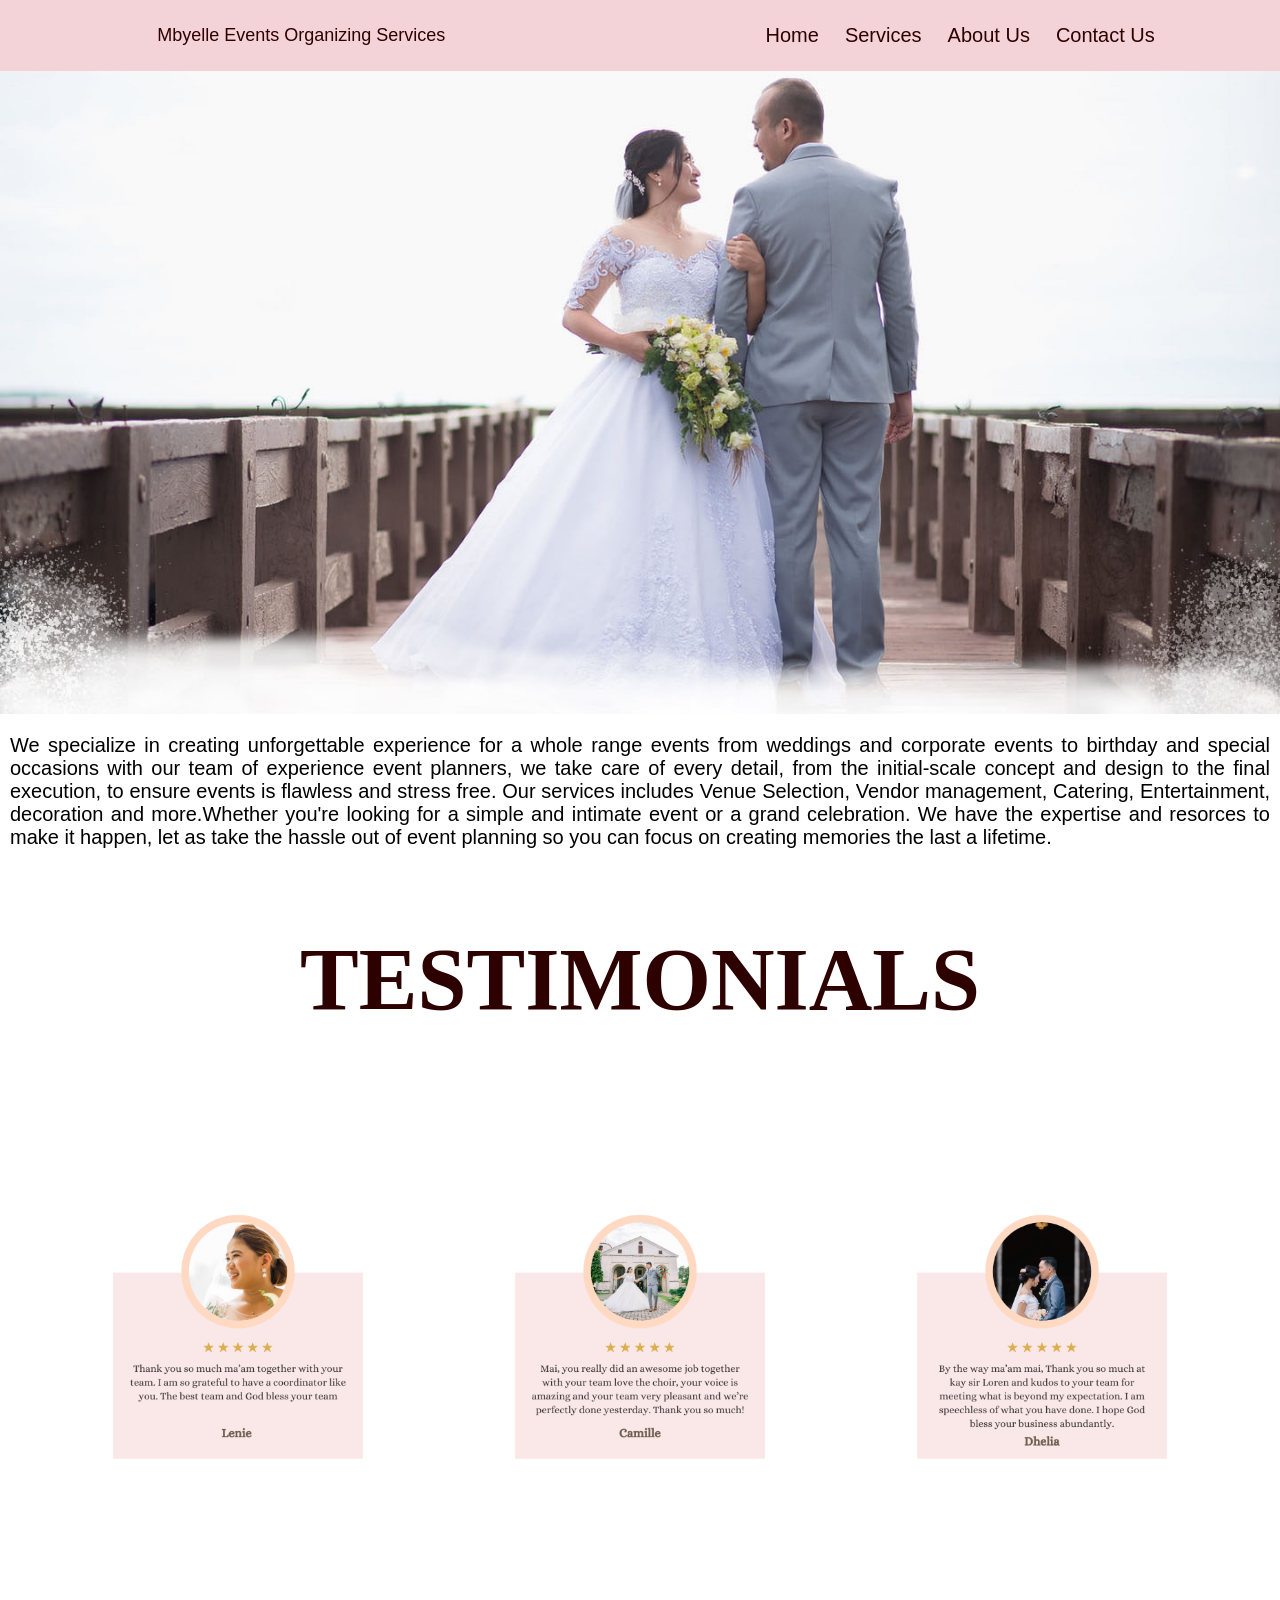
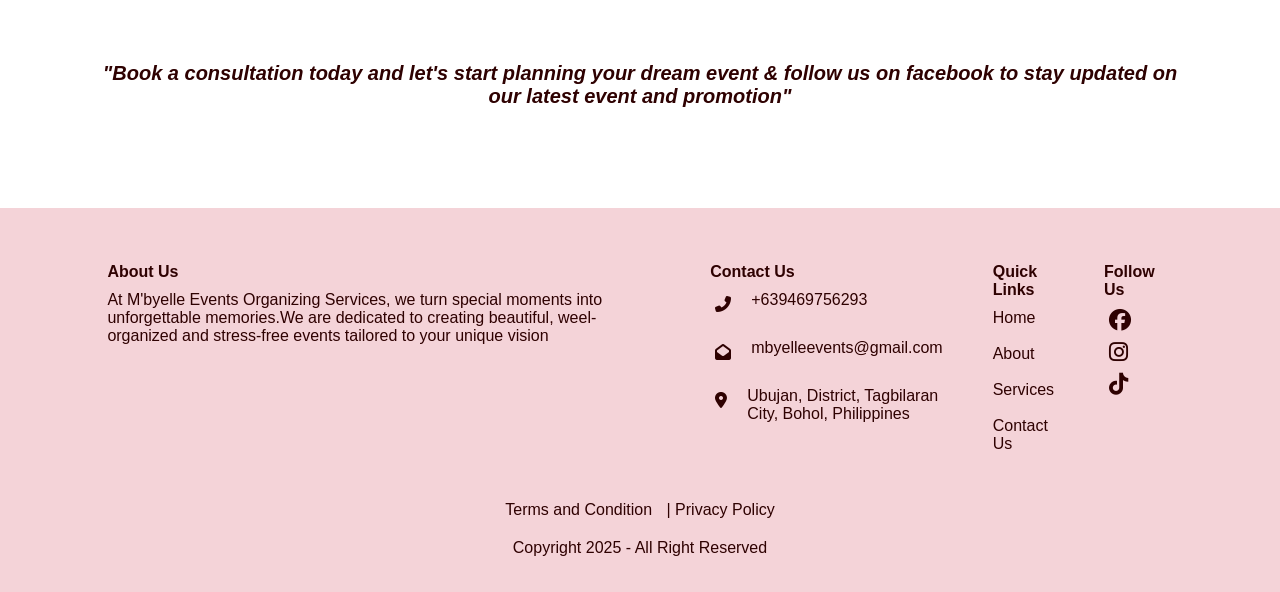
<file: index.html>
<!DOCTYPE html>
<html lang="en">

<head>
    <meta charset="utf-8" />
    <meta name="viewport" content="width=device-width, initial-scale=1.0" />
    <link rel="stylesheet"href="style.css">
    <link rel="stylesheet"href="About Us.css">
    <link rel="stylesheet"href="services.css">
    <link rel="stylesheet"href="ContactUs.css">
    <link rel="stylesheet"href="T&C.css">
    <link rel="stylesheet"href="https://cdnjs.cloudflare.com/ajax/libs/font-awesome/6.5.2/css/all.min.css">
    <title>Mbyelle Events Organizing Services</title>
    </head>
   <body>
      <header>

    <div class="logo">
        Mbyelle Events Organizing Services
    </div>

    <button class="hamburger" id="hamburger">
        ☰
    </button>

    <nav>
        <ul id="navLinks">
            <li><a href="index.html">Home</a></li>
            <li><a href="Services.html">Services</a></li>
            <li><a href="About Us.html">About Us</a></li>
            <li><a href="Contact.html">Contact Us</a></li>
        </ul>
    </nav>

</header>
       <div class="Home-container">
        <img src ="weddingpic.jpg"alt="Home">
    </div>
     <section class="Home">
    <p> We specialize in creating unforgettable experience for a whole range events from weddings and corporate events to
      birthday and special occasions with our team of experience event planners, we take care of every detail, from the initial-scale
      concept and design to the final execution, to ensure events is flawless and stress free. Our services includes Venue Selection,
      Vendor management, Catering, Entertainment, decoration and more.Whether you're looking for a simple and intimate event or a grand  celebration.
      We have the expertise and resorces to make it happen, let as take the hassle out of event planning so you can focus on creating memories the last a lifetime.</p>

      <section class="Testimonials">
        <h1>TESTIMONIALS</h1>
        </section>
        <div class="Testimonial-container">
          <div class="Testimonial-card">
        <img src="Testimonials/lenie.png"alt="Couple1">
      </div>
         <div class="Testimonial-card">
        <img src="Testimonials/camille.png"alt="Couple2">
        </div>
           <div class="Testimonial-card">
        <img src="Testimonials/Dhelia.png"alt="Couple3">
</div>
</div>
</section>
<section class="COA">
  <p><i>"Book a consultation today and let's start planning your dream event & follow us on facebook to stay updated on our latest event and promotion"</i></p>
</section>

<footer class="footer">
<div class="footer-container">
    <div class="footer-aboutus">
        <h4> About Us</h4>
        <p>At M'byelle Events Organizing Services, we turn special moments into  unforgettable memories.We are dedicated to creating beautiful, weel-organized and stress-free events tailored to your unique vision
        </p>

    </div>

    <div class="footer-contact-section">

        <div class="footer-text">
           <h4>Contact Us </h4>
        </div>

        <div class="footer-contact">
            <i class="fas fa-phone-alt"></i>
            <span>+639469756293</span>
        </div>

        <div class="footer-email">
            <i class="fas fa-envelope-open"></i>
            <span>mbyelleevents@gmail.com</span>
        </div>

        <div class="footer-location">
            <i class="fas fa-map-marker-alt"></i>
            <span>Ubujan, District, Tagbilaran City, Bohol, Philippines</span>
        </div>

    </div>


    <!-- QUICK LINKS -->
    <div class="quicklinks">

        <div class="quicklinks-text">
            <h4> Quick Links</h4>
        </div>

        <a href="#">Home</a>
        <a href="#">About</a>
        <a href="#">Services</a>
        <a href="#">Contact Us</a>

    </div>
    <div class="footer-socials">
       <h3>Follow Us</h3>
        <a href="#"><i class="fab fa-facebook"></i></a>
        <a href="#"><i class="fab fa-instagram"></i></a>
        <a href="#"><i class="fab fa-tiktok"></i></a>
    </div>

</div>
  <div class="footer-links">
    <a href="T&C.html">Terms and Condition </a><a href ="#">| Privacy Policy</a>
  </div>
   <div class="Copyright">
     <p>Copyright 2025 - All Right Reserved</p>
   </div>

</footer>

<script>
const hamburger = document.getElementById("hamburger");
const navLinks = document.getElementById("navLinks");

hamburger.addEventListener("click", function () {
    navLinks.classList.toggle("active");
});
</script>
</body>
    
</html>
</file>
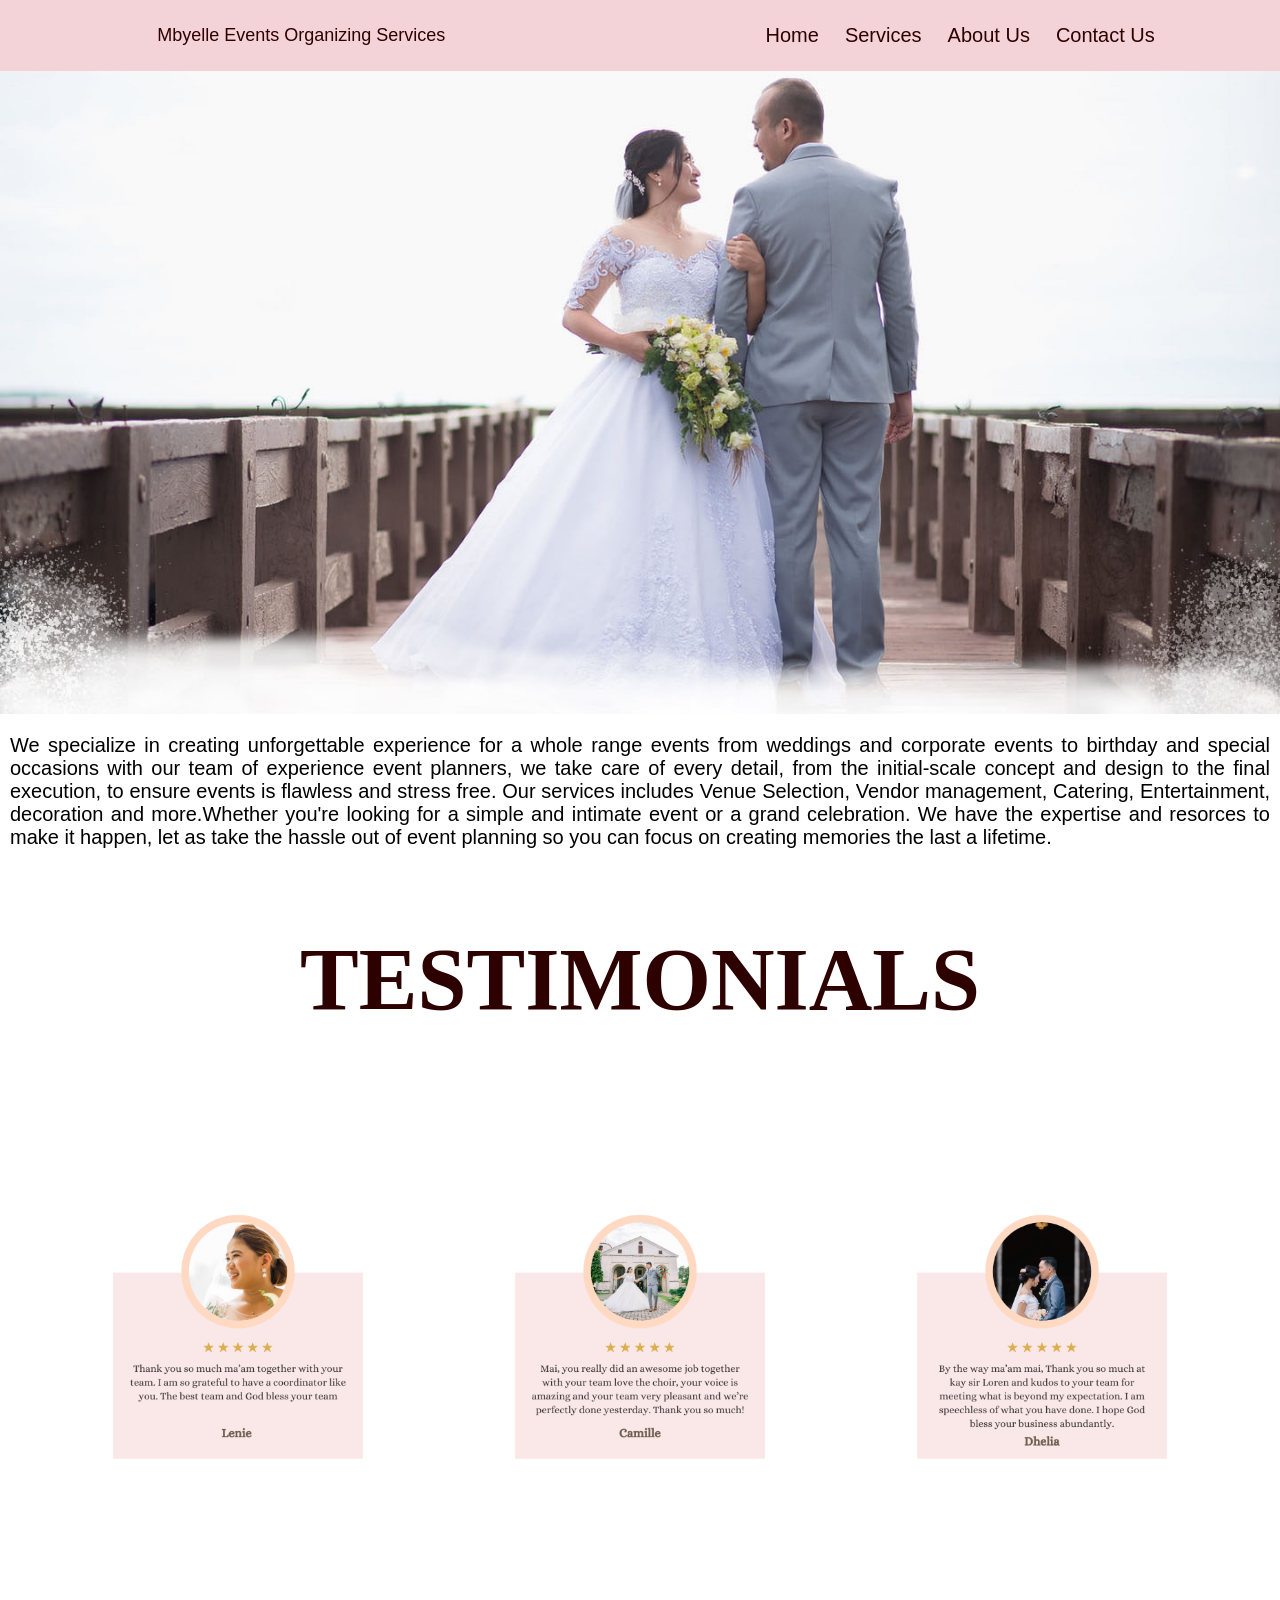
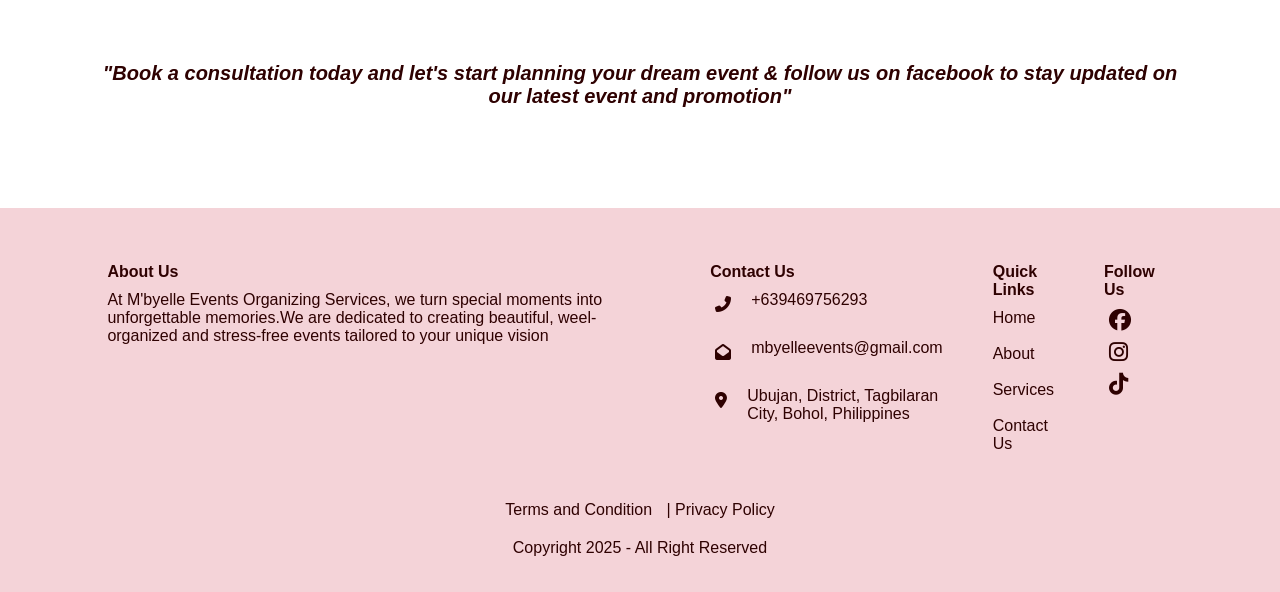
<file: Mbyelle/index.html>
<!DOCTYPE html>
<html lang="en">

<head>
    <meta charset="utf-8" />
    <meta name="viewport" content="width=device-width, initial-scale=1.0" />
    <link rel="stylesheet"href="style.css">
    <link rel="stylesheet"href="About Us.css">
    <link rel="stylesheet"href="services.css">
    <link rel="stylesheet"href="T&C.css">
    <link rel="stylesheet"href="https://cdnjs.cloudflare.com/ajax/libs/font-awesome/6.5.2/css/all.min.css">
    <title>Mbyelle Events Organizing Services</title>
    </head>
   <body>
      <header>

    <div class="logo">
        Mbyelle Events Organizing Services
    </div>

    <button class="hamburger" id="hamburger">
        ☰
    </button>

    <nav>
        <ul id="navLinks">
            <li><a href="index.html">Home</a></li>
            <li><a href="Services.html">Services</a></li>
            <li><a href="About Us.html">About Us</a></li>
            <li><a href="Contact US.html">Contact Us</a></li>
        </ul>
    </nav>

</header>
       <div class="Home-container">
        <img src ="weddingpic.jpg"alt="Home">
    </div>
     <section class="Home">
    <p> We specialize in creating unforgettable experience for a whole range events from weddings and corporate events to
      birthday and special occasions with our team of experience event planners, we take care of every detail, from the initial-scale
      concept and design to the final execution, to ensure events is flawless and stress free. Our services includes Venue Selection,
      Vendor management, Catering, Entertainment, decoration and more.Whether you're looking for a simple and intimate event or a grand  celebration.
      We have the expertise and resorces to make it happen, let as take the hassle out of event planning so you can focus on creating memories the last a lifetime.</p>

      <section class="Testimonials">
        <h1>TESTIMONIALS</h1>
        </section>
        <div class="Testimonial-container">
          <div class="Testimonial-card">
        <img src="Testimonials/lenie.png"alt="Couple1">
      </div>
         <div class="Testimonial-card">
        <img src="Testimonials/camille.png"alt="Couple2">
        </div>
           <div class="Testimonial-card">
        <img src="Testimonials/Dhelia.png"alt="Couple3">
</div>
</div>
</section>
<section class="COA">
  <p><i>"Book a consultation today and let's start planning your dream event & follow us on facebook to stay updated on our latest event and promotion"</i></p>
</section>

<footer class="footer">
<div class="footer-container">
    <div class="footer-aboutus">
        <h4> About Us</h4>
        <p>At M'byelle Events Organizing Services, we turn special moments into  unforgettable memories.We are dedicated to creating beautiful, weel-organized and stress-free events tailored to your unique vision
        </p>

    </div>

    <div class="footer-contact-section">

        <div class="footer-text">
           <h4>Contact Us </h4>
        </div>

        <div class="footer-contact">
            <i class="fas fa-phone-alt"></i>
            <span>+639469756293</span>
        </div>

        <div class="footer-email">
            <i class="fas fa-envelope-open"></i>
            <span>mbyelleevents@gmail.com</span>
        </div>

        <div class="footer-location">
            <i class="fas fa-map-marker-alt"></i>
            <span>Ubujan, District, Tagbilaran City, Bohol, Philippines</span>
        </div>

    </div>


    <!-- QUICK LINKS -->
    <div class="quicklinks">

        <div class="quicklinks-text">
            <h4> Quick Links</h4>
        </div>

        <a href="#">Home</a>
        <a href="#">About</a>
        <a href="#">Services</a>
        <a href="#">Contact Us</a>

    </div>
    <div class="footer-socials">
       <h3>Follow Us</h3>
        <a href="#"><i class="fab fa-facebook"></i></a>
        <a href="#"><i class="fab fa-instagram"></i></a>
        <a href="#"><i class="fab fa-tiktok"></i></a>
    </div>

</div>
  <div class="footer-links">
    <a href="T&C.html">Terms and Condition </a><a href ="#">| Privacy Policy</a>
  </div>
   <div class="Copyright">
     <p>Copyright 2025 - All Right Reserved</p>
   </div>

</footer>

<script>
const hamburger = document.getElementById("hamburger");
const navLinks = document.getElementById("navLinks");

hamburger.addEventListener("click", function () {
    navLinks.classList.toggle("active");
});
</script>
</body>
    
</html>
</file>
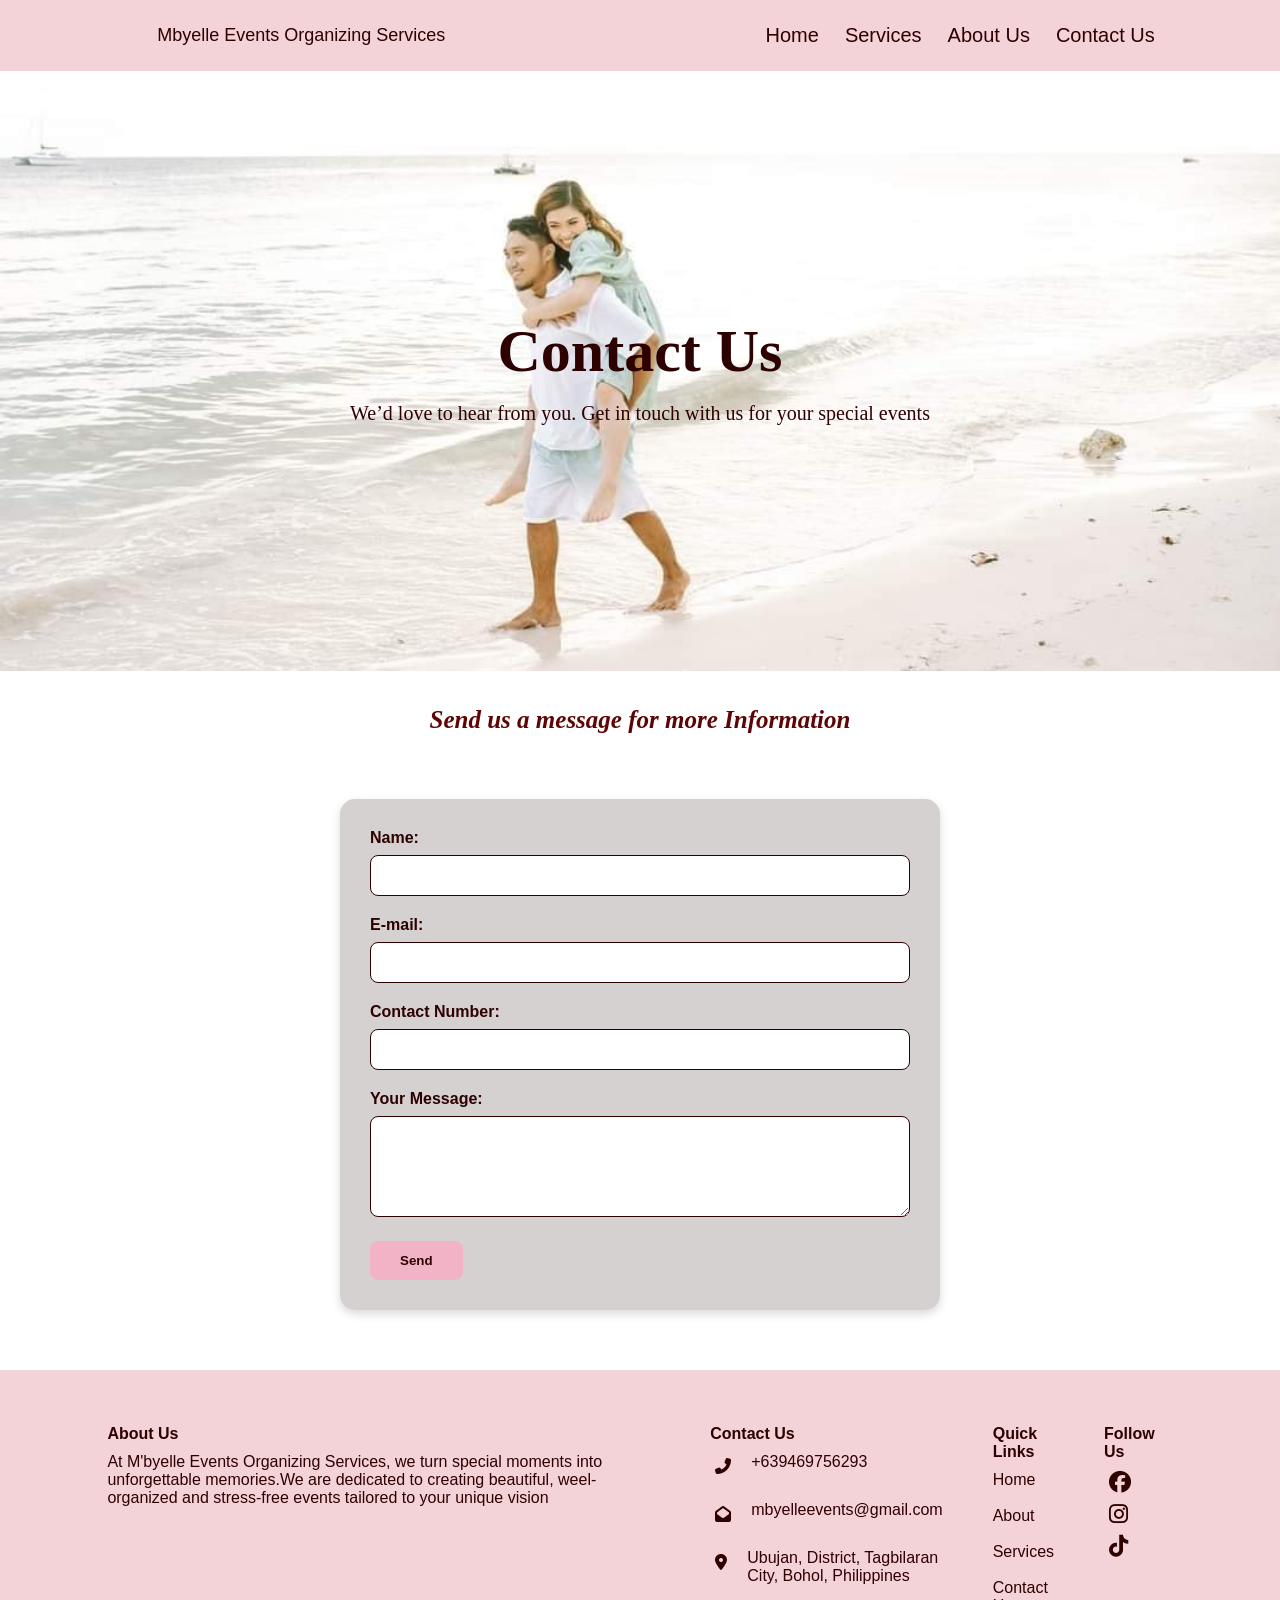
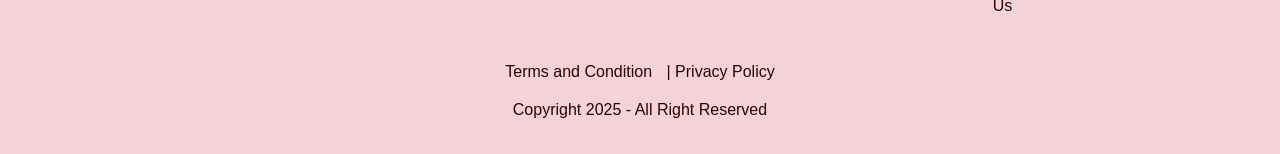
<file: Contact.html>
<!DOCTYPE html>
<html lang="en">

<head>
    <meta charset="utf-8"/>
        <meta name="viewport" content="width=device-width, initial-scale=1.0" />
    <link rel="stylesheet"href="style.css">
    <link rel="stylesheet"href="About Us.css">
    <link rel="stylesheet"href="services.css">
    <link rel="stylesheet"href="ContactUs.css">
    <link rel="stylesheet"href="https://cdnjs.cloudflare.com/ajax/libs/font-awesome/6.5.2/css/all.min.css">
    <title>Mbyelle Events Organizing Services</title>
    </head>
   <body>
    <header>

    <div class="logo">
        Mbyelle Events Organizing Services
    </div>

    <button class="hamburger" id="hamburger">
        ☰
    </button>

    <nav>
        <ul id="navLinks">
            <li><a href="index.html">Home</a></li>
            <li><a href="Services.html">Services</a></li>
            <li><a href="About Us.html">About Us</a></li>
            <li><a href="Contact.html">Contact Us</a></li>
        </ul>
    </nav>

</header>

   <div class="ContactUs-container">
      <div class=" ContactUs-img">
      <img src="ContactUs.jpg" alt="ContactUs">
      </div>
      <div class="Contact-text">
      <h1>Contact Us</h1>
      <p>We’d love to hear from you. Get in touch with us for your special events</p>
       </div>
    </div>

    <div class="Quote-msg">
      <h1>Send us a message for more Information</h1>
    </div>

 <form action="Contact.php" method="POST" class="contact-form">

    <label for="name">Name:</label>
    <input type="text" id="name" name="name" required>

    <label for="email">E-mail:</label>
    <input type="email" id="email" name="email" required>

    <label for="contact">Contact Number:</label>
    <input type="tel" id="contact" name="contact" required>

    <label for="message">Your Message:</label>
    <textarea id="message" name="message" rows="5" required></textarea>

    <button type="submit">Send</button>

</form>

<footer class="footer">
<div class="footer-container">
    <div class="footer-aboutus">
        <h4> About Us</h4>
        <p>At M'byelle Events Organizing Services, we turn special moments into  unforgettable memories.We are dedicated to creating beautiful, weel-organized and stress-free events tailored to your unique vision
        </p>

    </div>

    <div class="footer-contact-section">

        <div class="footer-text">
           <h4>Contact Us </h4>
        </div>

        <div class="footer-contact">
            <i class="fas fa-phone-alt"></i>
            <span>+639469756293</span>
        </div>

        <div class="footer-email">
            <i class="fas fa-envelope-open"></i>
            <span>mbyelleevents@gmail.com</span>
        </div>

        <div class="footer-location">
            <i class="fas fa-map-marker-alt"></i>
            <span>Ubujan, District, Tagbilaran City, Bohol, Philippines</span>
        </div>

    </div>


    <!-- QUICK LINKS -->
    <div class="quicklinks">

        <div class="quicklinks-text">
            <h4> Quick Links</h4>
        </div>

        <a href="#">Home</a>
        <a href="#">About</a>
        <a href="#">Services</a>
        <a href="#">Contact Us</a>

    </div>
    <div class="footer-socials">
       <h3>Follow Us</h3>
        <a href="#"><i class="fab fa-facebook"></i></a>
        <a href="#"><i class="fab fa-instagram"></i></a>
        <a href="#"><i class="fab fa-tiktok"></i></a>
    </div>

</div>
  <div class="footer-links">
    <a href="T&C.html">Terms and Condition </a><a href ="#">| Privacy Policy</a>
  </div>
   <div class="Copyright">
     <p>Copyright 2025 - All Right Reserved</p>
   </div>

</footer>
 <script>
const hamburger = document.getElementById("hamburger");
const navLinks = document.getElementById("navLinks");

hamburger.addEventListener("click", function () {
    navLinks.classList.toggle("active");
});
</script>


</body>  
  </html>
</file>
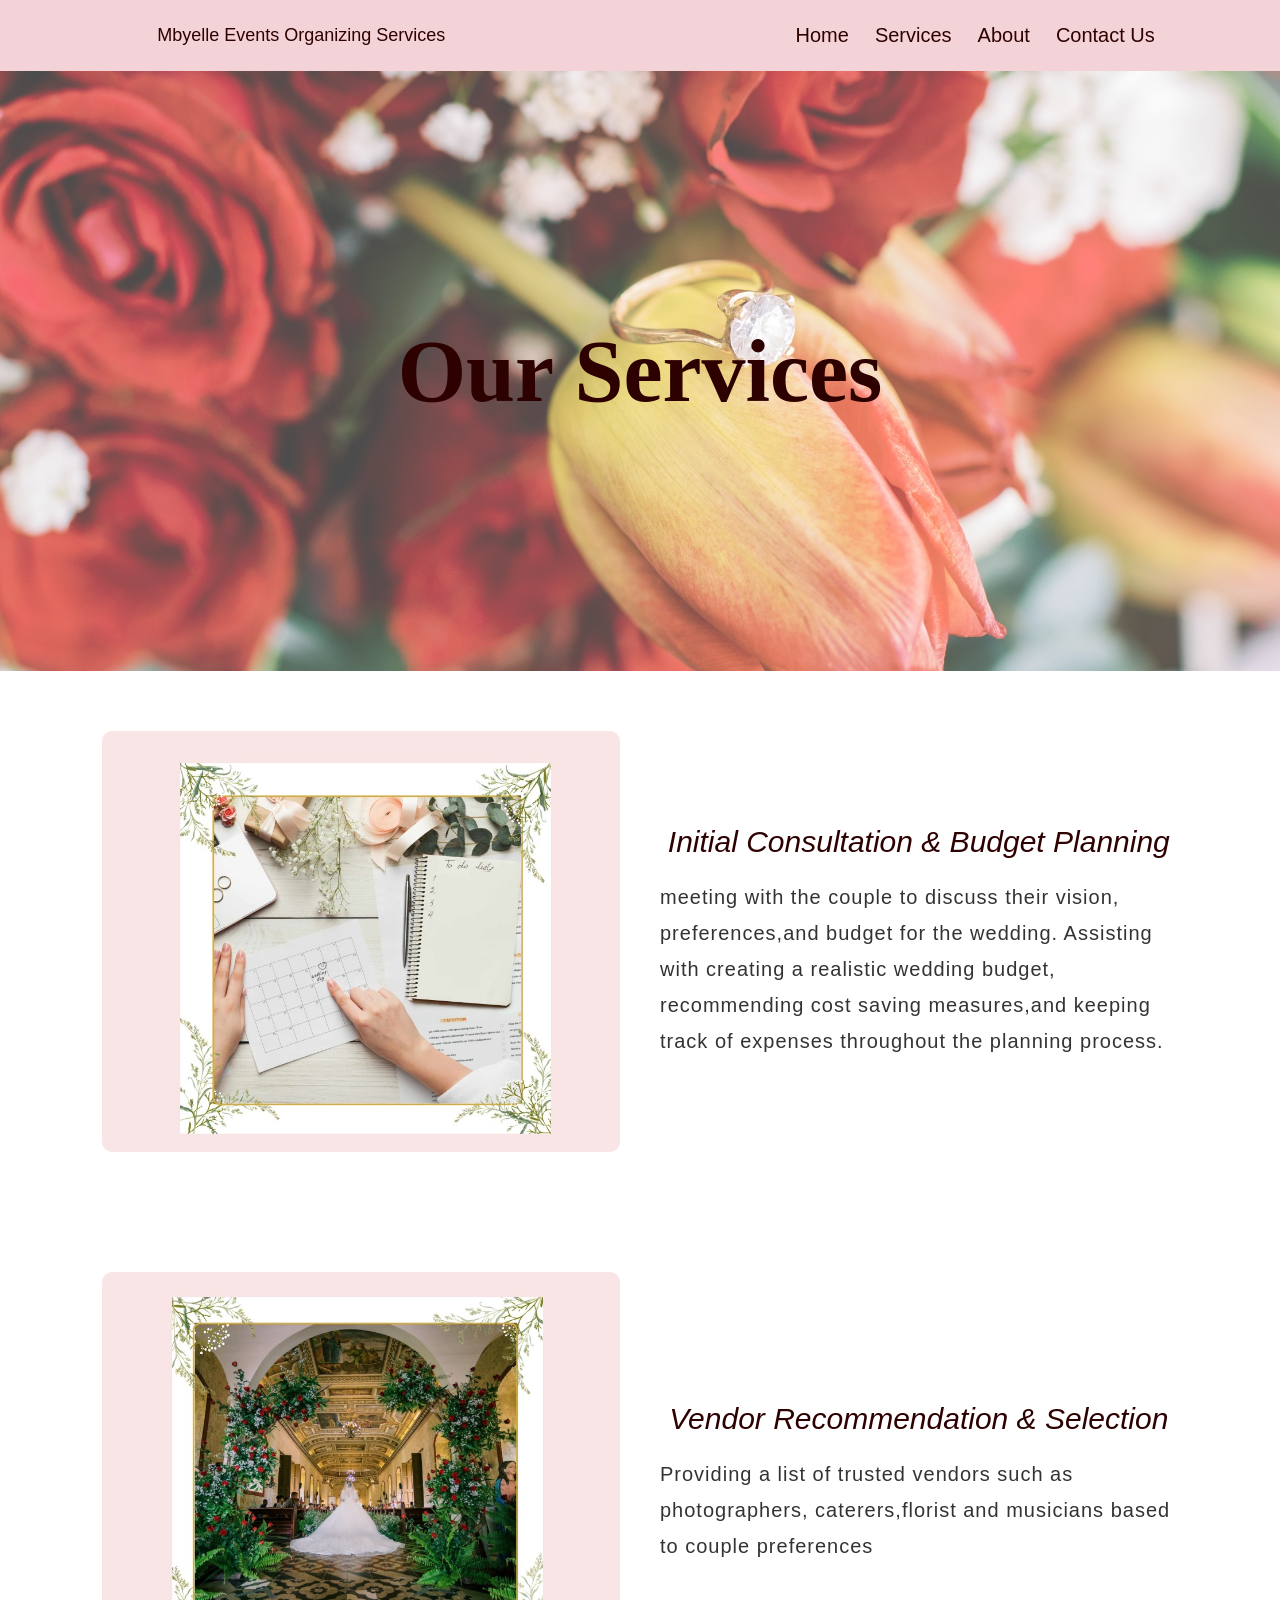
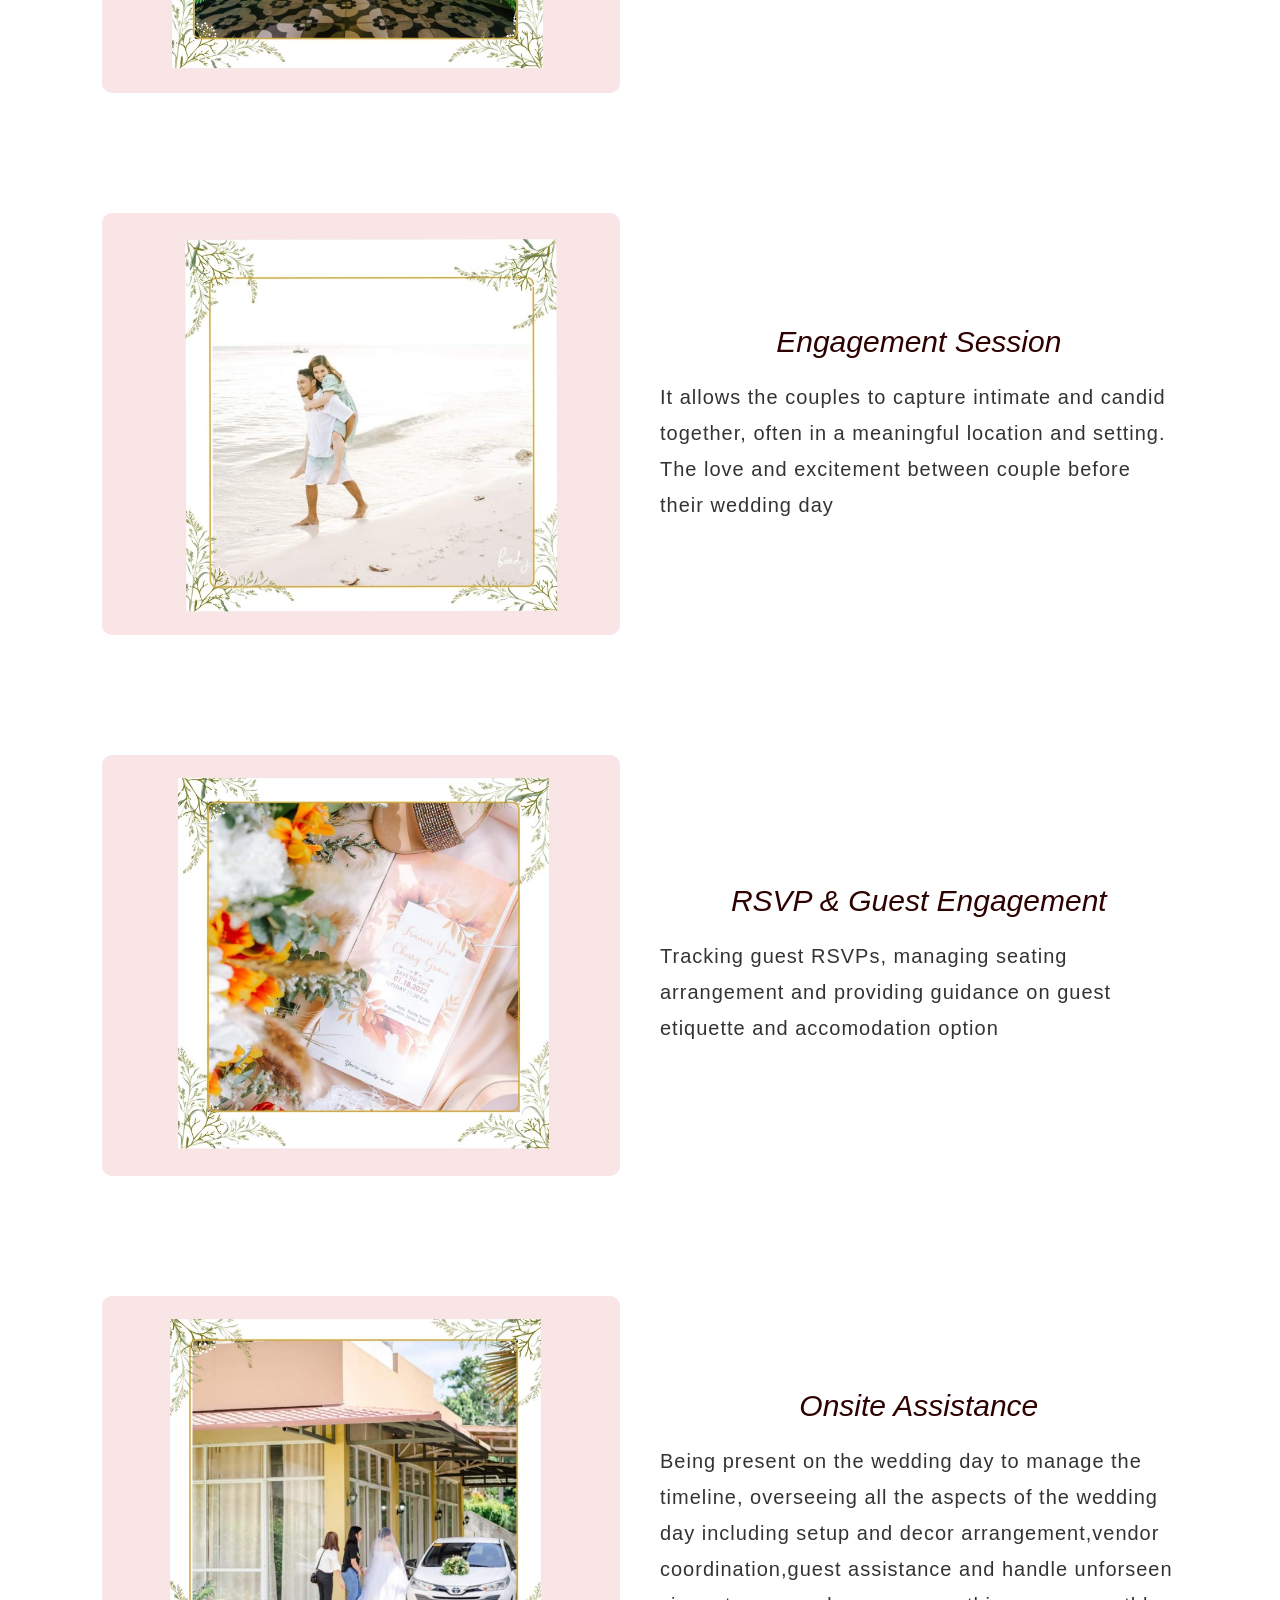
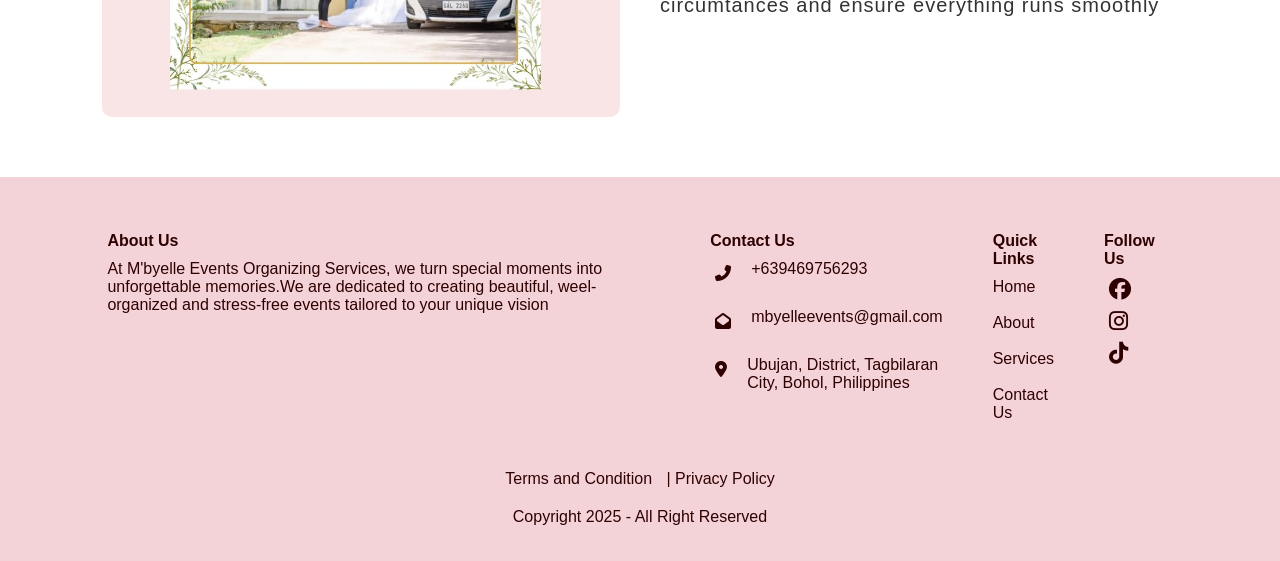
<file: Services.html>
<!DOCTYPE html>
<html lang="en">

<head>
    <meta charset="utf-8" />
    <meta name="viewport" content="width=device-width, initial-scale=1.0" />
    <link rel="stylesheet"href="style.css">
    <link rel="stylesheet"href="services.css">
 
  <link rel="stylesheet"href="https://cdnjs.cloudflare.com/ajax/libs/font-awesome/6.5.2/css/all.min.css">
  
 
<title>Mbyelle Events Organizing Services</title>
</head>

   <body>
    
     <header>
    <div class="logo">
    Mbyelle Events Organizing Services
    </div>
    <button class="hamburger"id="hamburger">
         ☰
    </button>
    <nav>
    <ul id="navLinks">

       <li><a href="index.html">Home</a></li>                                                            
      <li><a href="Services.html">Services</a></li>
      <li><a href="About Us.html">About</a></li> 
      <li><a href="Contact.html">Contact Us </a></li>
    </ul>
  </nav>
     </header>

     <main>
     <div class="Services-container">
        <img src="Services/services.jpg"alt ="Services" >
         <h1>Our Services</h1>
     </div>
      <!-- Service 1 -->
     <section class="consultation-section">
      <div class=" consultation-image">
        <img src="Services/services1.jpg"  alt= "consultation">
     </div>
      <div class="consultation-text">
         
      <h2> <i>Initial Consultation & Budget Planning</i></h2>

      <p>meeting with the couple to discuss their vision, preferences,and budget for the wedding. Assisting with creating a realistic
        wedding budget, recommending cost saving measures,and keeping track of expenses throughout the planning process.</p>

     </div>
     
       
     </section>
   <!--Service 2-->
     <section class="vendor-section">
      <div class="vendor-image">
        <img src="Services/services2.jpg"style=width:100% alt="vendor">
        </div>
       
        <div class="vendor-text">
        <h2><i> Vendor Recommendation & Selection</i></h2>
      <p>Providing a list of trusted vendors such as  photographers, caterers,florist and musicians based to couple preferences </p>
   </div>
      
      
    </section>


    <!--Service 3-->
    <section class="engagement-section">
      <div class="engagement-img">
  <img src="Services/services3.jpg"style=width:100% alt="engagement">
</div>
<div class="engagement-text">
        <h2><i>Engagement Session</i></h2>

        <p>It allows  the couples to capture intimate and candid together, often in a meaningful location and setting. The love  and excitement between couple before their wedding day</p>
</div>
    </section>

    <!-- Service 4--->

    <section class="rsvp-section">
       <div class="rsvp-img">
      <img src="Services/services 4.jpg"style=width:100% alt="rsvp">
    </div>
       <div class="rsvp-text">
      <h2><i>RSVP & Guest Engagement</i></h2>

      <p>Tracking guest RSVPs, managing seating arrangement and providing guidance on guest etiquette and accomodation option</p>
    </div>
      
    </section>

    <!---- Service 5---->
    <section class="onsite-section">
      <div class="onsite-image">
        <img src="Services/servcices 5.jpg"style=width:100% ;height:auto;alt="onsite">
</div>
      <div class="onsite-text">
  <h2><i> Onsite Assistance</i></h2>

  <p> Being present on the wedding day to manage the timeline, overseeing all the aspects of the wedding day including setup and decor arrangement,vendor coordination,guest assistance and handle unforseen circumtances and ensure everything runs smoothly</p>

</div>
 </section>
</main>


<footer class="footer">
<div class="footer-container">
    <div class="footer-aboutus">
        <h4> About Us</h4>
        <p>At M'byelle Events Organizing Services, we turn special moments into  unforgettable memories.We are dedicated to creating beautiful, weel-organized and stress-free events tailored to your unique vision
        </p>

    </div>

    <div class="footer-contact-section">

        <div class="footer-text">
           <h4>Contact Us </h4>
        </div>

        <div class="footer-contact">
            <i class="fas fa-phone-alt"></i>
            <span>+639469756293</span>
        </div>

        <div class="footer-email">
            <i class="fas fa-envelope-open"></i>
            <span>mbyelleevents@gmail.com</span>
        </div>

        <div class="footer-location">
            <i class="fas fa-map-marker-alt"></i>
            <span>Ubujan, District, Tagbilaran City, Bohol, Philippines</span>
        </div>

    </div>


    <!-- QUICK LINKS -->
    <div class="quicklinks">

        <div class="quicklinks-text">
            <h4> Quick Links</h4>
        </div>

        <a href="#">Home</a>
        <a href="#">About</a>
        <a href="#">Services</a>
        <a href="#">Contact Us</a>

    </div>
    <div class="footer-socials">
       <h3>Follow Us</h3>
        <a href="#"><i class="fab fa-facebook"></i></a>
        <a href="#"><i class="fab fa-instagram"></i></a>
        <a href="#"><i class="fab fa-tiktok"></i></a>
    </div>

</div>
  <div class="footer-links">
    <a href="T&C.html">Terms and Condition </a><a href ="#">| Privacy Policy</a>
  </div>
   <div class="Copyright">
     <p>Copyright 2025 - All Right Reserved</p>
   </div>

</footer>

<script>
  const hamburger=document.getElementById("hamburger");
  const navLinks=document.getElementById("navLinks");

  hamburger.addEventListener("click",function(){
    navLinks.classList.toggle("active");
  });
</script>
</body>
    
</html>
</file>
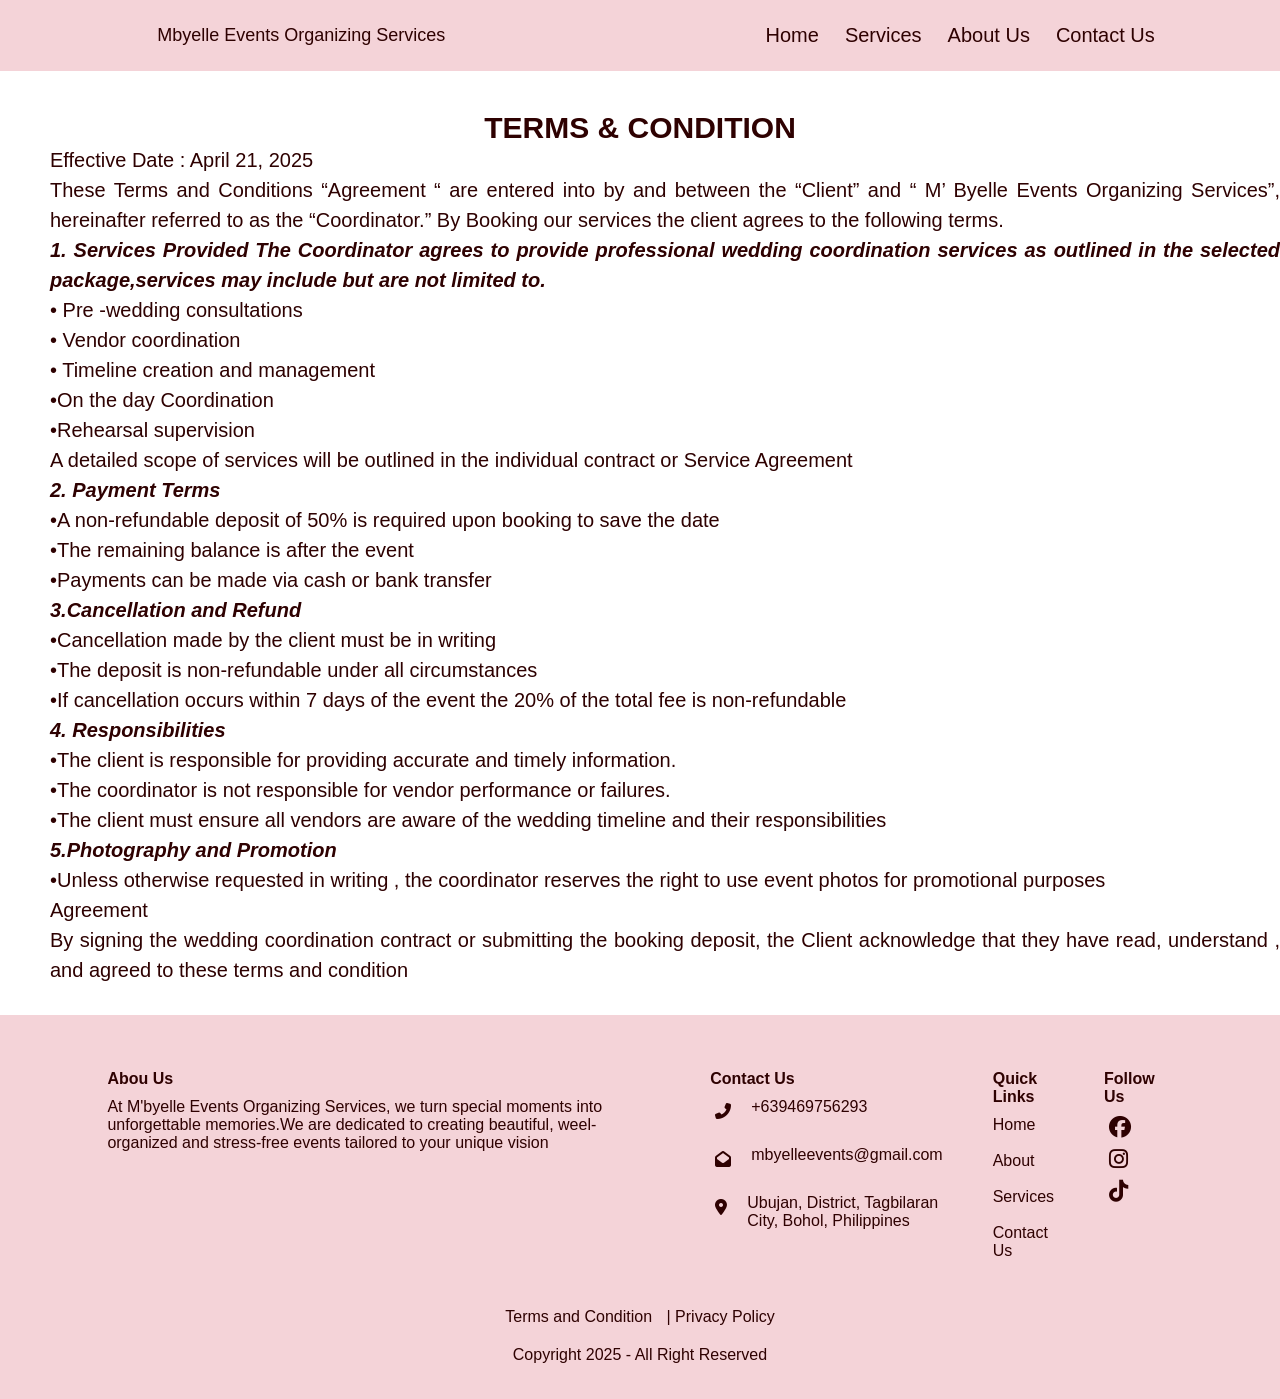
<file: T&C.html>
<!DOCTYPE html>
<html lang="en">
    <head>
        <meta charset="utf-8"/>
        <meta name="viewport" content="width=device-width,initial-scale =1.0"/>
        <link rel="stylesheet"href="style.css">
        <link rel="stylesheet"href="About Us.css">
        <link rel="stylesheet"href="services.css">
          <link rel="stylesheet"href="T&C.css">
       <link rel="stylesheet"href="https://cdnjs.cloudflare.com/ajax/libs/font-awesome/6.5.2/css/all.min.css">
       <title>Mbyelle Events Organizing Services</title>
       
    </head>
    <header>
        <div class="logo">
        Mbyelle Events Organizing Services
    </div>

    <button class="hamburger" id="hamburger">
        ☰
    </button>
    <nav>
        <ul id="navLinks">
            <li><a href="Home.html">Home</a></li>
            <li><a href="Services.html">Services</a></li>
            <li><a href="About Us.html">About Us</a></li>
            <li><a href="Contact US.html">Contact Us</a></li>
        </ul>
    </nav>
    </header>
    <body>
        <div class="terms">
            <h4> TERMS & CONDITION</h4>
        </div>
        <div class="TC">  
            <p> Effective Date : April 21, 2025</p>
            <p>These Terms and Conditions  “Agreement “ are entered into by and between the “Client” and “ M’ Byelle Events Organizing Services”, hereinafter referred to as the “Coordinator.” By Booking our services the client agrees to the following terms.</p>
            <p><i><b>1. Services Provided
                The Coordinator agrees to provide professional wedding coordination services as outlined in the selected package,services may include but are not limited to.</b></i></p>
            <p>&bull; Pre -wedding consultations</p>
            <p>&bull; Vendor coordination</p>  
            <p>&bull; Timeline creation and management</p>
            <p>&bull;On the day Coordination</p>
            <p>&bull;Rehearsal supervision</p>
            <p>A detailed scope of services will be outlined in the individual contract or Service Agreement</p>

            <p> <i><b>2. Payment Terms</b></i></p>
                <p>&bull;A non-refundable deposit of  50% is required upon booking to  save the date</p>
                <p>&bull;The remaining balance is after the event</p>
                <p>&bull;Payments can be made via cash or bank transfer</p>
             <p><i><b>3.Cancellation and Refund</b></i></p>  
             <p>&bull;Cancellation made by the client must be in writing</p> 
             <p>&bull;The deposit is non-refundable under all circumstances</p>
             <p>&bull;If cancellation occurs within 7 days of the event the 20% of the total fee is non-refundable</p>
           
             <p><i><b>4. Responsibilities</b></i> </p>
             <p>&bull;The client is responsible for providing accurate and timely information.</p> 
             <p>&bull;The coordinator is not responsible for vendor performance or failures.</p> 
             <p>&bull;The client must ensure all vendors are aware of the wedding timeline  and their responsibilities</p>
              <p><i><b>5.Photography and Promotion</b></i></p>
              <p>&bull;Unless otherwise  requested in writing , the coordinator reserves the right to use event photos for promotional purposes</p>
              <p>Agreement</p>
              <p>By signing the wedding coordination contract or submitting the booking deposit, the Client acknowledge that they have read, understand , and agreed to these terms and condition</p>

        </div>
<footer class="footer">   
        <div class="footer-container">
    <div class="footer-aboutus">
        <h4> Abou Us</h4>
        <p>At M'byelle Events Organizing Services, we turn special moments into  unforgettable memories.We are dedicated to creating beautiful, weel-organized and stress-free events tailored to your unique vision
        </p>

    </div>

    <div class="footer-contact-section">

        <div class="footer-text">
           <h4>Contact Us </h4>
        </div>

        <div class="footer-contact">
            <i class="fas fa-phone-alt"></i>
            <span>+639469756293</span>
        </div>

        <div class="footer-email">
            <i class="fas fa-envelope-open"></i>
            <span>mbyelleevents@gmail.com</span>
        </div>

        <div class="footer-location">
            <i class="fas fa-map-marker-alt"></i>
            <span>Ubujan, District, Tagbilaran City, Bohol, Philippines</span>
        </div>

    </div>


    <!-- QUICK LINKS -->
    <div class="quicklinks">

        <div class="quicklinks-text">
            <h4> Quick Links</h4>
        </div>

        <a href="#">Home</a>
        <a href="#">About</a>
        <a href="#">Services</a>
        <a href="#">Contact Us</a>

    </div>
    <div class="footer-socials">
       <h3>Follow Us</h3>
        <a href="#"><i class="fab fa-facebook"></i></a>
        <a href="#"><i class="fab fa-instagram"></i></a>
        <a href="#"><i class="fab fa-tiktok"></i></a>
    </div>

</div>
  <div class="footer-links">
    <a href="#">Terms and Condition </a><a href ="#">| Privacy Policy</a>
  </div>
   <div class="Copyright">
     <p>Copyright 2025 - All Right Reserved</p>
   </div>

</footer>

<script>
const hamburger = document.getElementById("hamburger");
const navLinks = document.getElementById("navLinks");

hamburger.addEventListener("click", function () {
    navLinks.classList.toggle("active");
});
</script>

    </body>        
        </html>
</file>
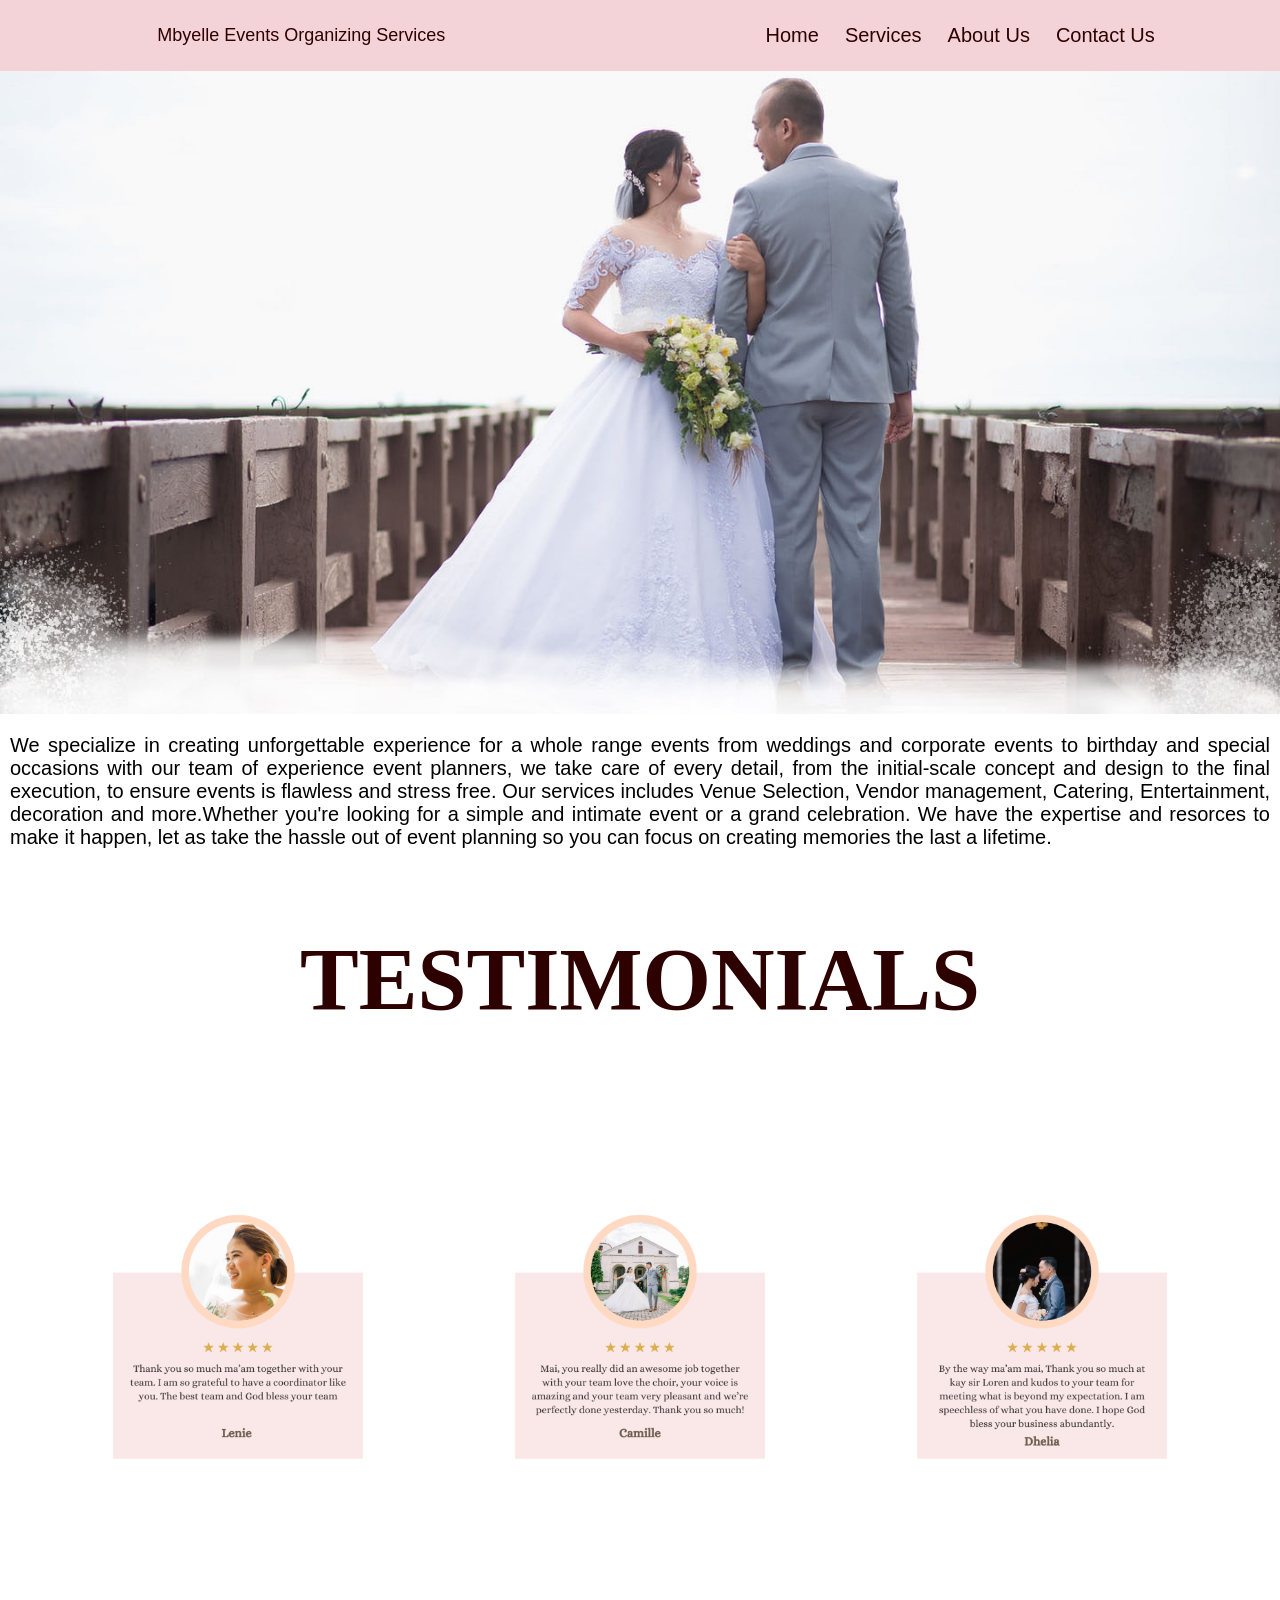
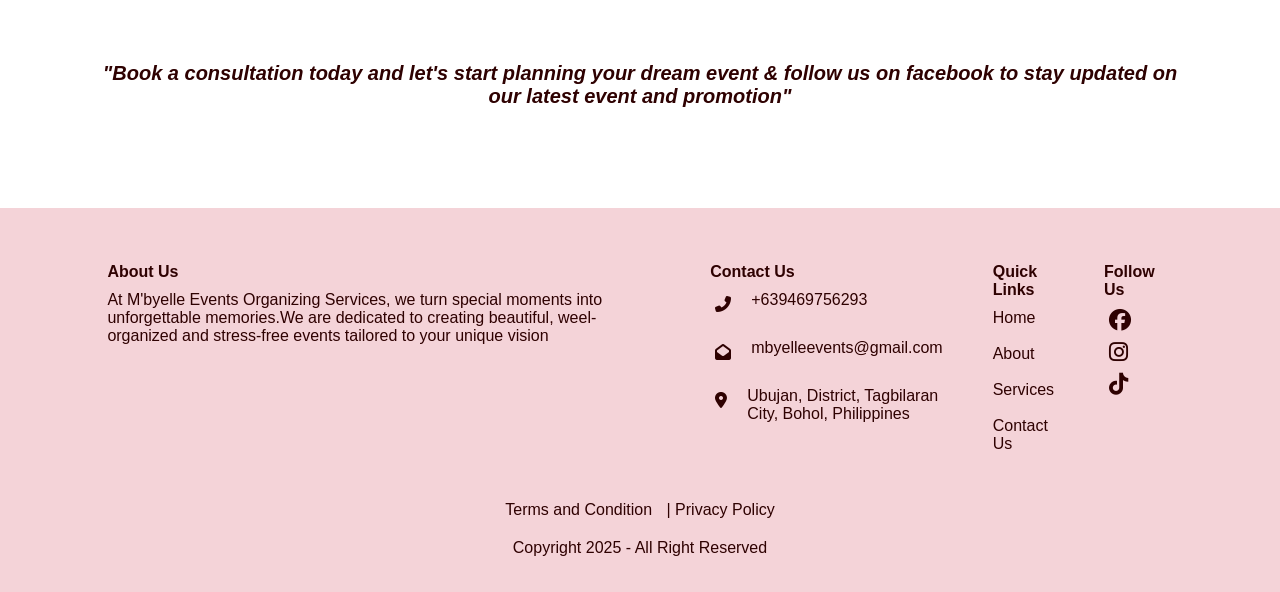
<file: Mbyelle/Home.html>
<!DOCTYPE html>
<html lang="en">

<head>
    <meta charset="utf-8" />
    <meta name="viewport" content="width=device-width, initial-scale=1.0" />
    <link rel="stylesheet"href="style.css">
    <link rel="stylesheet"href="About Us.css">
    <link rel="stylesheet"href="services.css">
    <link rel="stylesheet"href="T&C.css">
    <link rel="stylesheet"href="https://cdnjs.cloudflare.com/ajax/libs/font-awesome/6.5.2/css/all.min.css">
    <title>Mbyelle Events Organizing Services</title>
    </head>
   <body>
      <header>

    <div class="logo">
        Mbyelle Events Organizing Services
    </div>

    <button class="hamburger" id="hamburger">
        ☰
    </button>

    <nav>
        <ul id="navLinks">
            <li><a href="Home.html">Home</a></li>
            <li><a href="Services.html">Services</a></li>
            <li><a href="About Us.html">About Us</a></li>
            <li><a href="Contact US.html">Contact Us</a></li>
        </ul>
    </nav>

</header>
       <div class="Home-container">
        <img src ="weddingpic.jpg"alt="Home">
    </div>
     <section class="Home">
    <p> We specialize in creating unforgettable experience for a whole range events from weddings and corporate events to
      birthday and special occasions with our team of experience event planners, we take care of every detail, from the initial-scale
      concept and design to the final execution, to ensure events is flawless and stress free. Our services includes Venue Selection,
      Vendor management, Catering, Entertainment, decoration and more.Whether you're looking for a simple and intimate event or a grand  celebration.
      We have the expertise and resorces to make it happen, let as take the hassle out of event planning so you can focus on creating memories the last a lifetime.</p>

      <section class="Testimonials">
        <h1>TESTIMONIALS</h1>
        </section>
        <div class="Testimonial-container">
          <div class="Testimonial-card">
        <img src="Testimonials/lenie.png"alt="Couple1">
      </div>
         <div class="Testimonial-card">
        <img src="Testimonials/camille.png"alt="Couple2">
        </div>
           <div class="Testimonial-card">
        <img src="Testimonials/Dhelia.png"alt="Couple3">
</div>
</div>
</section>
<section class="COA">
  <p><i>"Book a consultation today and let's start planning your dream event & follow us on facebook to stay updated on our latest event and promotion"</i></p>
</section>

<footer class="footer">
<div class="footer-container">
    <div class="footer-aboutus">
        <h4> About Us</h4>
        <p>At M'byelle Events Organizing Services, we turn special moments into  unforgettable memories.We are dedicated to creating beautiful, weel-organized and stress-free events tailored to your unique vision
        </p>

    </div>

    <div class="footer-contact-section">

        <div class="footer-text">
           <h4>Contact Us </h4>
        </div>

        <div class="footer-contact">
            <i class="fas fa-phone-alt"></i>
            <span>+639469756293</span>
        </div>

        <div class="footer-email">
            <i class="fas fa-envelope-open"></i>
            <span>mbyelleevents@gmail.com</span>
        </div>

        <div class="footer-location">
            <i class="fas fa-map-marker-alt"></i>
            <span>Ubujan, District, Tagbilaran City, Bohol, Philippines</span>
        </div>

    </div>


    <!-- QUICK LINKS -->
    <div class="quicklinks">

        <div class="quicklinks-text">
            <h4> Quick Links</h4>
        </div>

        <a href="#">Home</a>
        <a href="#">About</a>
        <a href="#">Services</a>
        <a href="#">Contact Us</a>

    </div>
    <div class="footer-socials">
       <h3>Follow Us</h3>
        <a href="#"><i class="fab fa-facebook"></i></a>
        <a href="#"><i class="fab fa-instagram"></i></a>
        <a href="#"><i class="fab fa-tiktok"></i></a>
    </div>

</div>
  <div class="footer-links">
    <a href="T&C.html">Terms and Condition </a><a href ="#">| Privacy Policy</a>
  </div>
   <div class="Copyright">
     <p>Copyright 2025 - All Right Reserved</p>
   </div>

</footer>

<script>
const hamburger = document.getElementById("hamburger");
const navLinks = document.getElementById("navLinks");

hamburger.addEventListener("click", function () {
    navLinks.classList.toggle("active");
});
</script>
</body>
    
</html>
</file>
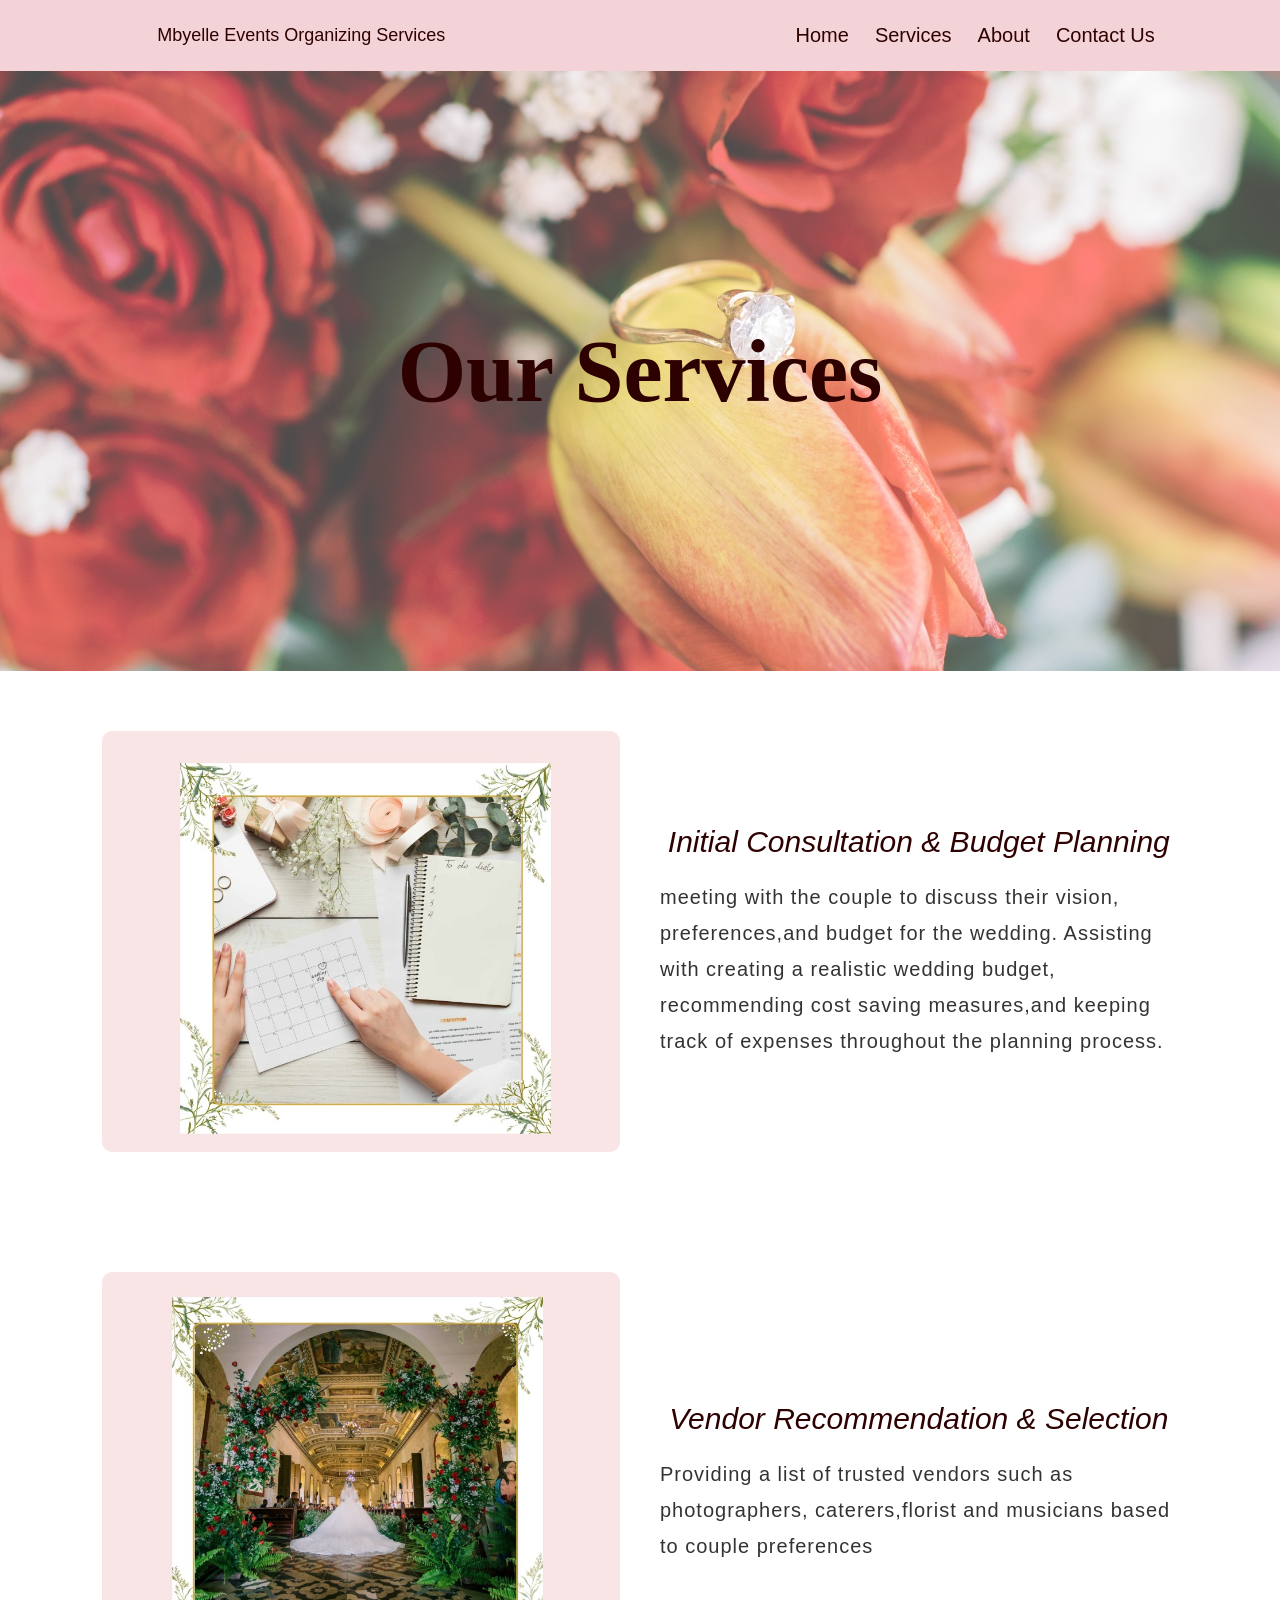
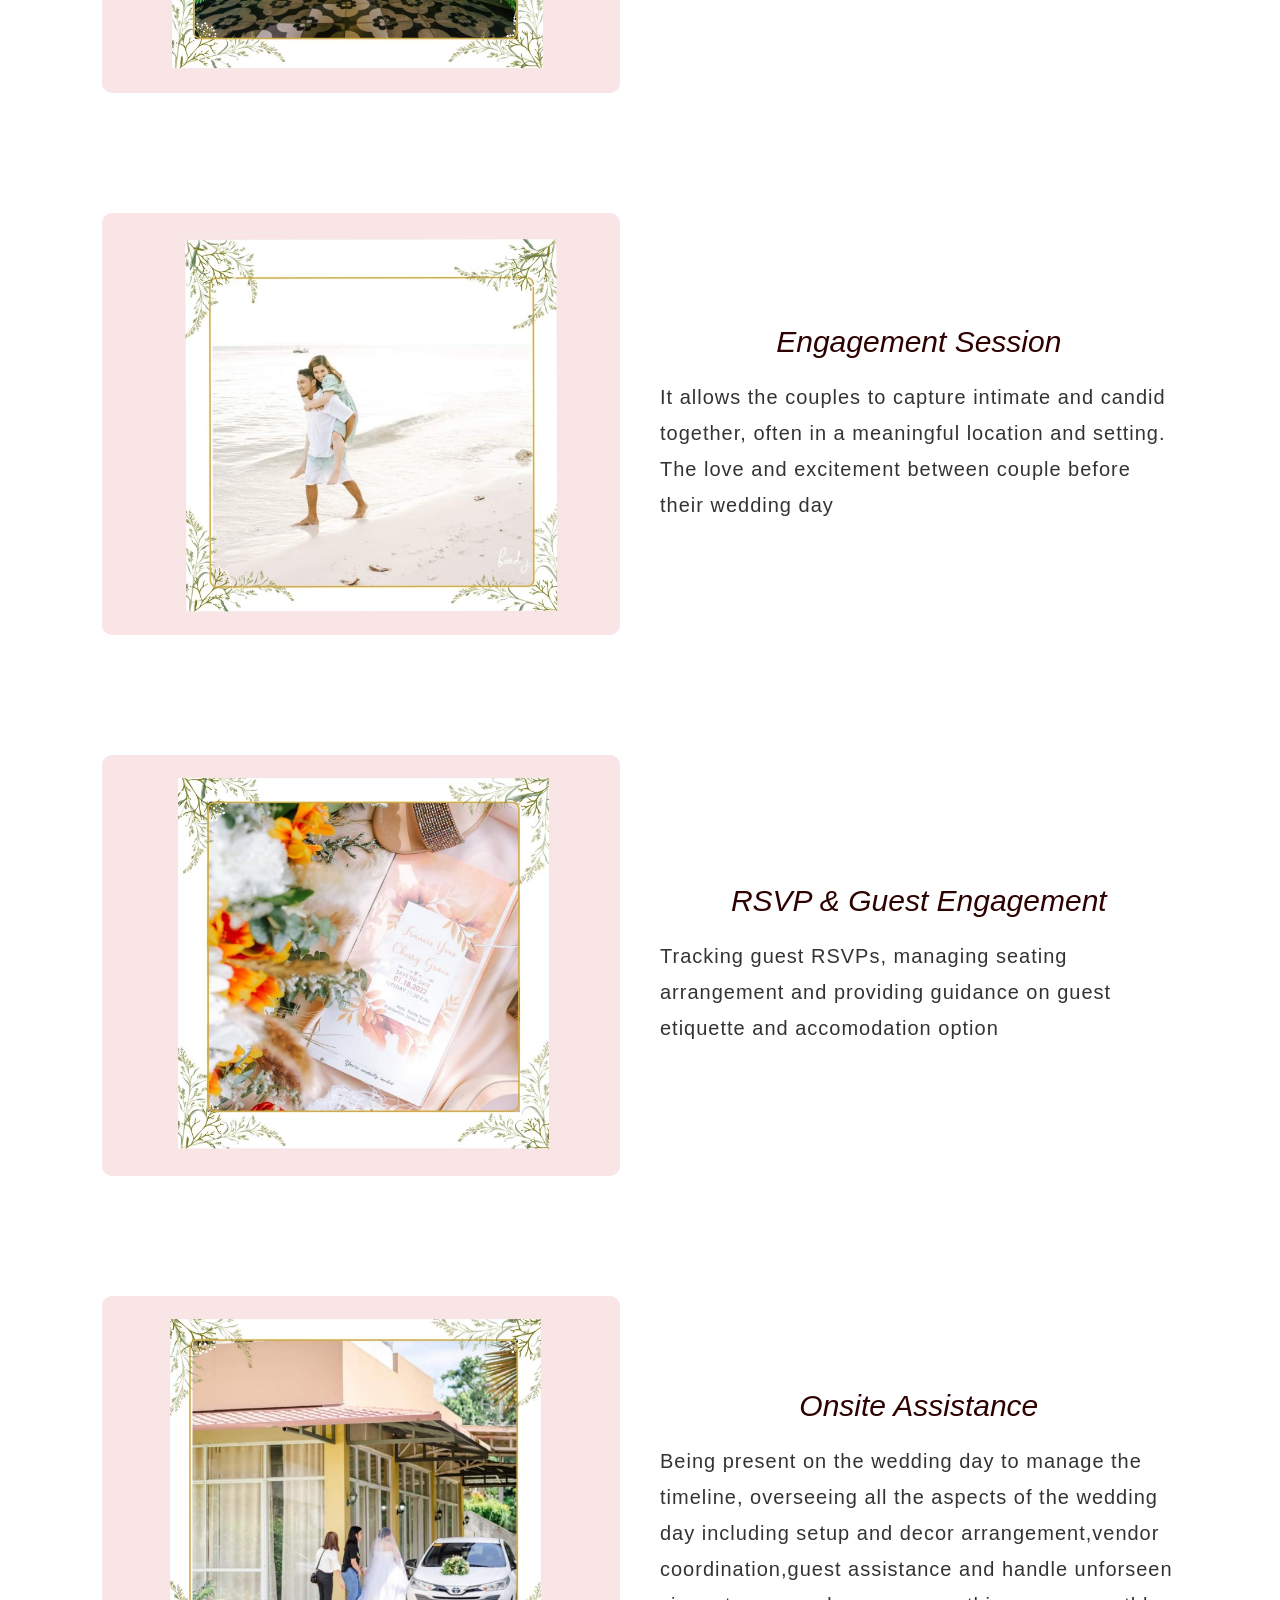
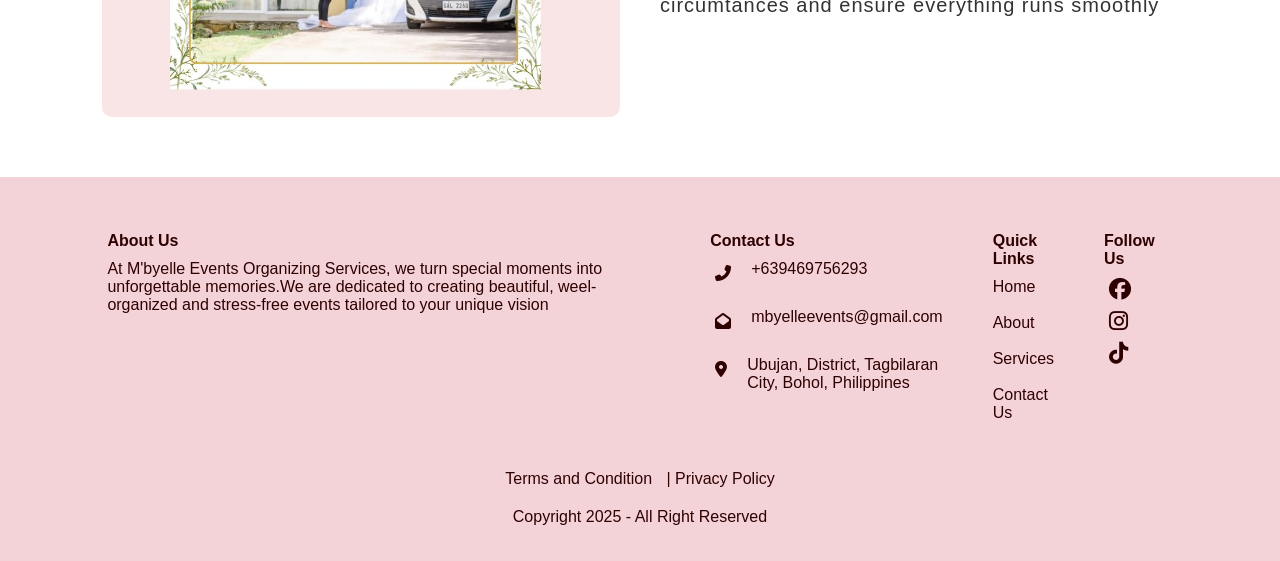
<file: Mbyelle/Services.html>
<!DOCTYPE html>
<html lang="en">

<head>
    <meta charset="utf-8" />
    <meta name="viewport" content="width=device-width, initial-scale=1.0" />
    <link rel="stylesheet"href="style.css">
    <link rel="stylesheet"href="services.css">
 
  <link rel="stylesheet"href="https://cdnjs.cloudflare.com/ajax/libs/font-awesome/6.5.2/css/all.min.css">
  
 
<title>Mbyelle Events Organizing Services</title>
</head>

   <body>
    
     <header>
    <div class="logo">
    Mbyelle Events Organizing Services
    </div>
    <button class="hamburger"id="hamburger">
         ☰
    </button>
    <nav>
    <ul id="navLinks">

       <li><a href="index.html">Home</a></li>                                                            
      <li><a href="Services.html">Services</a></li>
      <li><a href="About Us.html">About</a></li> 
      <li><a href="Contact Us.html">Contact Us </a></li>
    </ul>
  </nav>
     </header>

     <main>
     <div class="Services-container">
        <img src="Services/services.jpg"alt ="Services" >
         <h1>Our Services</h1>
     </div>
      <!-- Service 1 -->
     <section class="consultation-section">
      <div class=" consultation-image">
        <img src="Services/services1.jpg"  alt= "consultation">
     </div>
      <div class="consultation-text">
         
      <h2> <i>Initial Consultation & Budget Planning</i></h2>

      <p>meeting with the couple to discuss their vision, preferences,and budget for the wedding. Assisting with creating a realistic
        wedding budget, recommending cost saving measures,and keeping track of expenses throughout the planning process.</p>

     </div>
     
       
     </section>
   <!--Service 2-->
     <section class="vendor-section">
      <div class="vendor-image">
        <img src="Services/services2.jpg"style=width:100% alt="vendor">
        </div>
       
        <div class="vendor-text">
        <h2><i> Vendor Recommendation & Selection</i></h2>
      <p>Providing a list of trusted vendors such as  photographers, caterers,florist and musicians based to couple preferences </p>
   </div>
      
      
    </section>


    <!--Service 3-->
    <section class="engagement-section">
      <div class="engagement-img">
  <img src="Services/services3.jpg"style=width:100% alt="engagement">
</div>
<div class="engagement-text">
        <h2><i>Engagement Session</i></h2>

        <p>It allows  the couples to capture intimate and candid together, often in a meaningful location and setting. The love  and excitement between couple before their wedding day</p>
</div>
    </section>

    <!-- Service 4--->

    <section class="rsvp-section">
       <div class="rsvp-img">
      <img src="Services/services 4.jpg"style=width:100% alt="rsvp">
    </div>
       <div class="rsvp-text">
      <h2><i>RSVP & Guest Engagement</i></h2>

      <p>Tracking guest RSVPs, managing seating arrangement and providing guidance on guest etiquette and accomodation option</p>
    </div>
      
    </section>

    <!---- Service 5---->
    <section class="onsite-section">
      <div class="onsite-image">
        <img src="Services/servcices 5.jpg"style=width:100% ;height:auto;alt="onsite">
</div>
      <div class="onsite-text">
  <h2><i> Onsite Assistance</i></h2>

  <p> Being present on the wedding day to manage the timeline, overseeing all the aspects of the wedding day including setup and decor arrangement,vendor coordination,guest assistance and handle unforseen circumtances and ensure everything runs smoothly</p>

</div>
 </section>
</main>


<footer class="footer">
<div class="footer-container">
    <div class="footer-aboutus">
        <h4> About Us</h4>
        <p>At M'byelle Events Organizing Services, we turn special moments into  unforgettable memories.We are dedicated to creating beautiful, weel-organized and stress-free events tailored to your unique vision
        </p>

    </div>

    <div class="footer-contact-section">

        <div class="footer-text">
           <h4>Contact Us </h4>
        </div>

        <div class="footer-contact">
            <i class="fas fa-phone-alt"></i>
            <span>+639469756293</span>
        </div>

        <div class="footer-email">
            <i class="fas fa-envelope-open"></i>
            <span>mbyelleevents@gmail.com</span>
        </div>

        <div class="footer-location">
            <i class="fas fa-map-marker-alt"></i>
            <span>Ubujan, District, Tagbilaran City, Bohol, Philippines</span>
        </div>

    </div>


    <!-- QUICK LINKS -->
    <div class="quicklinks">

        <div class="quicklinks-text">
            <h4> Quick Links</h4>
        </div>

        <a href="#">Home</a>
        <a href="#">About</a>
        <a href="#">Services</a>
        <a href="#">Contact Us</a>

    </div>
    <div class="footer-socials">
       <h3>Follow Us</h3>
        <a href="#"><i class="fab fa-facebook"></i></a>
        <a href="#"><i class="fab fa-instagram"></i></a>
        <a href="#"><i class="fab fa-tiktok"></i></a>
    </div>

</div>
  <div class="footer-links">
    <a href="T&C.html">Terms and Condition </a><a href ="#">| Privacy Policy</a>
  </div>
   <div class="Copyright">
     <p>Copyright 2025 - All Right Reserved</p>
   </div>

</footer>

<script>
  const hamburger=document.getElementById("hamburger");
  const navLinks=document.getElementById("navLinks");

  hamburger.addEventListener("click",function(){
    navLinks.classList.toggle("active");
  });
</script>
</body>
    
</html>
</file>
<file: style.css>
*{
     
      margin:0;
      padding:0;
      box-sizing: border-box;
      font-family: "Poppins", sans-serif;
      text-decoration: none;
      list-style: none;

}

:root{
    --body-color:white;
   --nav-color: #F4D3D8;
   --text-color:grey;

}
 
body {
    min-height: 100vh;
    width: 100%;
    background-color: var(--body-color);
}
/*navbar*/

header {
    background-color: var(--nav-color);
    padding: 20px 9%;
    display: flex;
    align-items: center;
    justify-content: space-between;
}

.logo{    
    padding: 5px 4%;  
    font-family: "Poppins",sans-serif;
    font-size:18px;
    color:rgb(46, 1, 1);
    font-weight: 200;
   
}

.hamburger{
    display:none;
    font-size: 26px;
    background:none;
    border:none;
    cursor: pointer;
}

nav ul{
   display: flex;
   align-items: center;
   gap:16px;
}

nav ul li{
    display:inline-block;
}

nav ul li a{
    font-family: "Poppins",sans-serif;
    color:rgb(46, 1, 1);
    font-size:20px;
    font-weight: 500px;
    margin-right:10px;
}

nav ul li a:hover{
    color: white;
}

 .Home-container{
   position: relative;
   width: 100%;
   height: auto;
   overflow: hidden;
}
.Home-container img{
    width: 100%;
    height:100%;
   display: block;
   object-fit: cover;
  
}
.Home p{
   font-family: "Poppins", sans-serif;
   font-size: clamp(16px, 4vw, 20px);
   text-align: justify;

   color:black;
   margin-left: 10px;
   margin-right: 10px;
   margin-top: 20px;
    
 }
 .Testimonials h1{
   font-family:'Playfair Display', serif;
   font-size: clamp(2.5rem, 8vw, 5.5rem);
   color:rgb(46, 1, 1);
   text-align:center;
   margin-top: 80px;
   margin-bottom: 80px;
 }
    
.Testimonial-container {
    display: flex;
    justify-content: center;
    gap: 30px;
    flex-wrap: wrap;
    padding: 40px 20px;
}

.Testimonial-card {
    width:30%;
    max-width: 100%;
    height: auto;
    border-radius: 10px;
    overflow: hidden;
}

.Testimonial-card img {
    width: 100%;
    height: auto;
    display: block;
}

.COA p{
   font-size:clamp(16px, 4vw, 20px) ;
   color:rgb(46, 1, 1);
  font-family: "Poppins", sans-serif;
  font-weight:bold;
   margin: 100px;
   text-align: center;
}
.footer {
    width: 100%;
    background-color: #F4D3D8;
    padding: 50px 8% 30px;
}

.footer-container {
    display: flex;
    flex-direction: row;
    justify-content: space-between;
    align-items: flex-start;
    gap: 40px;
    max-width: 1200px;
    margin: 0 auto;
}

/* ALL FOOTER TEXT AND ICONS */
.footer h3,
.footer h4,
.footer p,
.footer span,
.footer a,
.footer i {
   font-size: 16px;
   padding: 5px;
    color: rgb(46, 1, 1) ;
}

/* CONTACT */
.footer-contact,
.footer-email,
.footer-location {
    display: flex;
    align-items: flex-start;
    gap: 5px;
    margin-bottom: 12px;
}

.footer-contact i,
.footer-email i,
.footer-location i {
    padding: 10px;
  
    color: rgb(46, 1, 1) ;
}

/* QUICK LINKS */
.quicklinks {
    display: flex;
    flex-direction: column;
}

.quicklinks a {
    color: rgb(46, 1, 1) ;
    margin-bottom: 8px;
}

.quicklinks a:hover {
    color: white;
}

/* SOCIAL */
.footer-socials a,
.footer-socials i {
    color: rgb(46, 1, 1) ;
    font-size: 22px;
    margin-right: 12px;
}

/* TERMS */
.footer-links {
    text-align: center;
    margin-top: 35px;
}

.footer-links a {
    color: rgb(46, 1, 1) ;
}

/* COPYRIGHT */
.Copyright {
    text-align: center;
    margin-top: 15px;
}

.Copyright p {
    color: rgb(46, 1, 1);
}
/*PHONE*/
@media (min-width: 768px) and (max-width: 1023px) {

    #hamburger {
        display: block;
        position: absolute;
        top: 15px;
        right: 5%;
        font-size: 26px;
        background: none;
        border: none;
        cursor: pointer;
       color: rgb(46, 1, 1);
        z-index: 1001;
    }

    nav {
        position: absolute;
        top: 100%;
        left: 0;
        width: 100%;
        background-color: var(--nav-color);
        z-index: 1000;
    }

    #navLinks {
        display: none;
        flex-direction: column;
        align-items: center;
        gap: 15px;
        width: 100%;
        padding: 20px 0;
    }

    #navLinks.active {
        display: flex;
    }

    #navLinks li {
        display: block;
        margin: 0;
    }

    #navLinks li a {
        display: block;
        font-size: 18px;
    }

    .logo{
        font-size: 16px;
    }

    /* HOME */
    .Home-container {
        width: 100%;
        height: auto;
    }

    .Home p {
        font-size: 16px;
        text-align: justify;
        margin: auto 20px;
    }

    /* TESTIMONIALS */
    .Testimonials h1 {
        text-align: center;
        margin-top: 80px;
        margin-bottom: 80px;
    }

    .Testimonial-card {
        width: 100%;
        max-width: 100%;
    }
    .Testimonial-container img{
        width: 100%;
        height: auto;
    }
    .COA{
         line-height: 1.6;
    }
  .footer {
        padding: 45px 25px 20px;
    }

    .footer-container {
        display: flex;
        flex-direction: column;
        width: 100%;
        gap: 30px;
    }

    .footer-aboutus,
    .footer-contact-section,
    .quicklinks,
    .footer-socials {
        width: 100%;
        flex: none;
       
    }

    .footer-aboutus h4 {
        text-align: center;
        margin: 10px;
    }

    .footer-aboutus p {
        line-height: 1.5;
        font-size: 14px;
        text-align: justify;
      
        margin: 0 10px;
    }

    .footer-text {
        text-align: center;
        margin-top: 5px;
    }

    .footer-contact,
    .footer-email,
    .footer-location {
        width: 100%;
        display: flex;
        align-items: flex-start;
        gap: 10px;
        margin-left: 20px;
        margin-bottom: 12px;
    }

    .footer-location span {
        overflow-wrap: anywhere;
    }

    .quicklinks {
        display: flex;
        flex-direction: column;
        align-items: center;
    }

    .quicklinks-text h4 {
        font-size: 15px;
        text-align: center;
    }

    .quicklinks a {
        text-align: center;
        margin-bottom: 8px;
    }

    .quicklinks a:hover {
        color: white;
    }

    .footer-socials {
        width: 100%;
        text-align: center;
    }

    .footer-socials h3 {
        text-align: center;
        font-size: 15px;
    }

    .footer-socials a {
        display: inline-flex;
    
        font-size: 16px;
        justify-content: center;
        align-items: center;
        margin: 0 8px;
    }

    .footer-links {
        text-align: center;
        margin-top: 20px;
        line-height: 1.8;
    }

    .footer-links a {
       
        font-size: 14px;
    }

    .Copyright {
        text-align: center;
        margin-top: 15px;
        margin-bottom: 30px;
        line-height: 1.8;
        font-size: 16px;
    }


}
    

@media (max-width: 767px) {

    header {
        padding: 10px 10%;
        position: relative;
    }

    .logo {
        font-size: 16px;
    }

    /* HAMBURGER */
    #hamburger {
        display: block;
        position: absolute;
        top: 10px;
        right: 10%;
        font-size: 20px;
        color: rgb(46, 1, 1);
        background: none;
        border: none;
        cursor: pointer;
    }

    /* NAVIGATION */
    #navLinks {
        display: none;
        position: absolute;
        top: 100%;
        left: 0;
        width: 100%;
        background-color: var(--nav-color);
        flex-direction: column;
        align-items: center;
        gap: 0;
        padding: 10px 0;
        z-index: 1000;
    }

    #navLinks.active {
        display: flex;
    }

    #navLinks li {
        width: 100%;
        text-align: center;
    }

    #navLinks li a {
        display: block;
        padding: 12px;
        font-size: 16px;
        margin: 0;
    }

    /* HOME */

    .Home-container {
        width: 100%;
        height: auto;
    }

    .Home p {
        font-size: 16px;
        text-align: justify;
        margin: 10px 20px;
    }

    /* TESTIMONIALS */

    .Testimonials h1 {
        text-align: center;
        margin-top: 80px;
        margin-bottom: 80px;
    }

    .Testimonial-card {
        width: 100%;
        max-width: 100%;
    }

    .Testimonial-container img {
        width: 100%;
        height: auto;
    }

    .COA {
        line-height: 1.6;
    }

    /* FOOTER */

    .footer {
        padding: 50px 25px 30px;
    }

    .footer-container {
        display: flex;
        flex-direction: column;
        width: 100%;
        gap: 30px;
    }

    .footer-aboutus,
    .footer-contact-section,
    .quicklinks,
    .footer-socials {
        width: 100%;
        flex: none;
       
    }

    .footer-aboutus h4 {
        text-align: center;
        margin: 10px;
    }

    .footer-aboutus p {
        line-height: 1.6;
        font-size: 15px;
        text-align: justify;
        margin: 0 10px;
    }

    .footer-text {
        text-align: center;
        margin-top: 5px;
    }

    .footer-contact,
    .footer-email,
    .footer-location {
        width: 100%;
        display: flex;
        align-items: flex-start;
        gap: 10px;
        margin-left: 15px;
        margin-bottom: 12px;
    }

 

    .footer-location span {
        overflow-wrap: anywhere;
    }

    /* QUICK LINKS */

    .quicklinks {
        display: flex;
        flex-direction: column;
        align-items: center;
    }

    .quicklinks-text h4 {
        font-size: 15px;
        text-align: center;
    }

    .quicklinks a {
       
        text-align: center;
        margin-top: 10px;
        margin-bottom: 8px;
    }

    .quicklinks a:hover {
        color: white;
    }

    /* SOCIAL MEDIA */

    .footer-socials {
        width: 100%;
        text-align: center;
    }

    .footer-socials h3 {
        text-align: center;
        font-size: 15px;
    }

    .footer-socials a {
        display: inline-flex;
       
        font-size: 16px;
        justify-content: center;
        align-items: center;
        margin: 0 8px;
    }

    /* TERMS / PRIVACY */

    .footer-links {
        text-align: center;
        margin-top: 30px;
        line-height: 1.8;
    }

    .footer-links a {
     
        font-size: 14px;
    }

    /* COPYRIGHT */

    .Copyright {
        text-align: center;
        margin-top: 15px;
        margin-bottom: 30px;
        line-height: 1.8;
        font-size: 16px;
    }

}
</file>
<file: About Us.css>
.AboutUs-container{
   position: relative;
   width: 100%;
   height: 500px;
   overflow: hidden;
}
.AboutUs-container img{
   width: 100%;
   height: 100%;
   object-fit: cover;
   
}

.AboutUs-container h1{
   position: absolute;
   top: 50%;
   left: 50%;
   transform: translate(-50%, -50%);
    color:rgb(46, 1, 1);
    text-align: center;
   font-size: 50px;
}

.AboutUs p{
   font-size:20px;
   text-align: justify;
   font-weight: normal;
   margin-left: 10px;
   margin-top: 20px;
   font-family:  "Cormorant", serif;
   
}

.AboutUs2{
    width: 100%;
    padding:9px 9%;
    /*background-color: #fff7f8;*/
    text-align: left;
}

.AboutUs2 h2{
    font-family: "Cormorant", serif;
    font-size: clamp(30px, 4vw, 40px);
    text-align: center;
    color: #d48a9a;
    margin-top: 10px;
    margin-bottom: 10px;

   
}

p {
  margin: 0;
}

.AboutUs2 p {
  font-family: "Cormorant", serif;
  font-size: clamp(18px, 4vw, 20px);
  color: #666;
  line-height: 1.3;

  margin: 3px 0;
  padding-left: 10px;
  position: relative;
}

 .AboutUsQuote p{
   font-family: "Poppins", serif;
   font-style: italic;
  font-size: 20px;
  margin-top: 10px;
  text-align: center;
  font-weight: bold;
  color:rgb(46, 1, 1);

}
.AboutUs.h2{
    padding: 40px 10%;
    text-align: center;
   
}

.AboutUs.h2 p{
   text-align: center;
    font-size: 20px;
  color:rgb(46, 1, 1);
    font-style: italic;
}

/*RESPONSIVE*/
/*TABLET + PHONE */
@media (min-width: 768px) and (max-width: 1023px){
  
   .AboutUs-container h1{
   position: absolute;
   top: 50%;
   left: 50%;
   transform: translate(-50%, -50%);
    color:rgb(46, 1, 1);
    text-align: center;
    font-size:2.5rem;
   
}
.AboutUs p{
   font-size: 16px;
   text-align: justify;
   font-weight: normal;
   margin-left: 10px;
   margin-right: 10px;
   margin-top: 20px;
   font-family:  "Poppins", serif;
   
}
.AboutUsQuote p{
   font-family: "Poppins", serif;
   font-style: italic;
  font-size: 16px;
  margin-top: 10px;
   padding: 40px 10%;
  text-align: center;
  font-weight: bold;
  color:rgb(46, 1, 1);

}
.AboutUs h2 p{
    font-family: "Poppins", serif;
    font-style: italic;
    font-size: 16px;
    padding: 40px 10%;
    text-align: center;
    color:rgb(46, 1, 1);
}
}
   
@media (max-width:767px) {
     .AboutUs-container h1{
   position: absolute;
   top: 50%;
   left: 50%;
   transform: translate(-50%, -50%);
    color:rgb(46, 1, 1);
    text-align: center;
    font-size:2.5rem;
   
}
.AboutUs p{
   font-size: 16px;
   text-align: justify;
   font-weight: normal;
   margin-left: 10px;
   margin-right: 10px;
   margin-top: 20px;
   font-family:  "Poppins", serif;
   
}
.AboutUsQuote p{
   font-family: "Poppins", serif;
   font-style: italic;
  font-size: 16px;
  margin-top: 10px;
   padding: 40px 10%;
  text-align: center;
  font-weight: bold;
  color:rgb(46, 1, 1);

}
.AboutUs h2 p{
    font-family: "Poppins", serif;
    font-style: italic;
    font-size: 16px;
    padding: 40px 10%;
    text-align: center;
    color:rgb(46, 1, 1);
}
}
</file>
<file: services.css>
.Services-container{
    position: relative;
    width: 100%;
    height: 70vh;
    min-height: 300px;
    max-height: 600px;
    overflow: hidden;
}

.Services-container img{
    width: 100%;
    height: 100%;
    object-fit: cover;
    opacity: .7;
}

.Services-container h1{
    font-family:'Playfair Display', serif;
    position: absolute;
    top: 50%;
    left: 50%;
    transform: translate(-50%, -50%);
    font-size: clamp(2.5rem, 8vw, 5.5rem);
    text-align: center;
    color:rgb(46, 1, 1);
    width: 90%;
}


/* ====== SECTION LAYOUT (BASE) ====== */
.consultation-section,
.vendor-section,
.engagement-section,
.rsvp-section,
.onsite-section{
    display:flex;
    align-items:center;
    justify-content:center;
    gap:40px;
    padding:60px 8%;
    flex-wrap:wrap;
}

/* IMAGE CONTAINER */
.consultation-image,
.service-image,
.vendor-image,
.engagement-img,
.rsvp-img,
.onsite-image{
   flex: 1;
   padding: 0;
}
.consultation-image img,
.vendor-image img,
.engagement-img img,
.rsvp-img img,
.onsite-image img{
    width:100%;
    max-width:550px;
    height:auto;
    object-fit:cover;
    border-radius:10px;
    display:block;
    margin:auto;
}

/* TEXT CONTAINER */
.consultation-text,
.vendor-text,
.engagement-text,
.rsvp-text,
.onsite-text{

   flex: 1;
   text-align: left;
}

/* HEADINGS */
.consultation-text h2,
.vendor-text h2,
.engagement-text h2,
.rsvp-text h2,
.onsite-text h2{
    font-family: "Poppins",sans-serif;
    font-size:30px;
    color:rgb(46, 1, 1);
    font-style: italic;
   text-align: center;
   font-style:bold;
   flex: 1;
   font-weight: normal;
   margin-bottom: 20px;
}

/* PARAGRAPHS */
.consultation-text p,
.vendor-text p,
.engagement-text p,
.rsvp-text p,
.onsite-text p{
    font-family: "Poppins",sans-serif;
   font-size: clamp(16px, 2.2vw, 20px);
   letter-spacing:1px;
   max-width:600px;
   margin:auto;
   flex: 1;
   line-height: 1.8;
   color: #333;
}


/* ===== TABLET + PHONE ===== */

@media (min-width: 768px) and (max-width: 1023px){



.Services-container{
    height:55vh;
}

.consultation-section,
.vendor-section,
.engagement-section,
.rsvp-section,
.onsite-section{

    flex-direction:column;
    text-align:center;
    padding:40px 30px;

}

.consultation-text,
.vendor-text,
.engagement-text,
.rsvp-text,
.onsite-text{

    text-align:center;

}
 


}
@media (max-width:767px) {

    .Services-container {
        height: 60vh;
    }

    .Services-container img {
        width: 100%;
        height: 100%;
        object-fit: cover;
    }

    .consultation-section,
    .vendor-section,
    .engagement-section,
    .rsvp-section,
    .onsite-section {
        flex-direction: column;
        padding: 30px 20px;
        gap: 25px;
    }

    .consultation-image,
    .service-image,
    .vendor-image,
    .engagement-img,
    .rsvp-img,
    .onsite-image {
        width: 100%;
        flex: none;
    }

    .consultation-image img,
    .vendor-image img,
    .engagement-img img,
    .rsvp-img img,
    .onsite-image img {
        width: 100%;
        max-width: none;
        height: auto;
    }
}
</file>
<file: ContactUs.css>
.ContactUs-container{
   position: relative;
    width: 100%;
    height: 70vh;
    min-height: 300px;
    max-height: 600px;
    overflow: hidden;
}

.ContactUs-img img{
   width: 100%;
    height: 100%;
    object-fit: cover;
  
   }


.Contact-text {
    position: absolute;
    top: 50%;
    left: 50%;
    transform: translate(-50%, -50%);
    width: 90%;
    z-index: 2;
    text-align: center;
}

.Contact-text h1,
.Contact-text p {
    position: static;
    transform: none;
    font-family: 'Playfair Display', serif;
     font-size: 60px;
    color: rgb(46, 1, 1);
    text-align: center;
    width: 100%;
    margin-left: 0;
    margin-right: 0;
}

.Contact-text h1 {
   
    line-height: 1.2;
    margin-top: 0;
    margin-bottom: 12px;
}

.Contact-text p {
    font-size: 20px;
    line-height: 1.4;
    margin-top: 0;
    margin-bottom: 0;
}

.Quote-msg h1{
   font-family: 'Playfair Display', serif;
    position: static;
    font-size: 25px;
    font-style: italic;
    text-align: center;
    color: rgb(94, 4, 4);
    margin-top: 30px;
    line-height: 1.5;
}

.contact-form {
    width: 90%;
    height: 80%;
    max-width: 600px;
    margin: 60px auto;
    align-items: center;
    padding: 30px;
    background-color: #d6d1d1;
    box-shadow: 0 4px 10px rgba(0, 0, 0, 0.15);
    border-radius: 15px;
    box-sizing: border-box;
}

.contact-form label {
    display: block;
    margin-bottom: 8px;
     color: rgb(46, 1, 1) ;
    font-weight: 600;
}

.contact-form input,
.contact-form textarea {
    width: 100%;
    padding: 12px;
    margin-bottom: 20px;
    border: 1px solid rgb(46, 1, 1);
    border-radius: 8px;
    box-sizing: border-box;
    font-family: inherit;
}

.contact-form textarea {
    resize: vertical;
}

.contact-form input:focus,
.contact-form textarea:focus {
    outline: none;
    border: 2px solid rgb(46, 1, 1);
}

.contact-form button {
    width: auto;
    padding: 12px 30px;
    background-color: rgb(243, 179, 198);
    color:rgb(46, 1, 1); 
    border: none;
    border-radius: 8px;
    cursor: pointer;
    font-weight: 600;
}

.contact-form button:hover {
    opacity: 0.85;
}
@media (min-width: 768px) and (max-width: 1023px) {

.ContactUs-container{
  position: relative;
    width: 100%;
    height:80vh;
    overflow: hidden;
}


.Contact-text p {
   font-size:20px;
}
  
.contact-form {
    width: 80%;
    height: 70%;
    max-width: 600px;
}
.contact-form input,
.contact-form textarea {
    width: 100%;
    padding: 12px;

}
}

   
@media (max-width: 767px) {

    .ContactUs-container {
        height: 60vh;
        min-height: 350px;
        max-height: 600px;
    }

    .ContactUs-img {
        width: 100%;
        height: 100%;
    }

    .ContactUs-img img {
        display: block;
        width: 100%;
        height: 100%;
        object-fit: cover;
        object-position: center;
    }

    .Contact-text {
        width: 92%;
    }

    .Contact-text h1 {
       font-size: 60px;
      margin-bottom: 10px;
    }

    .Contact-text p {
        font-size: 20px;
        line-height: 1.4;
    }

    .contact-form {
        width: 95%;
        height: auto;
        margin: 30px auto;
        padding: 20px;
        box-sizing: border-box;
    }

    .contact-form input,
    .contact-form textarea {
        width: 100%;
        font-size: 16px;
        box-sizing: border-box;
    }

    .contact-form textarea {
        min-height: 150px;
    }
}
</file>
<file: T&C.css>
.terms{
   
    
   font-family:'Playfair Display', serif;
   font-size:30px;
   color:rgb(46, 1, 1);
   text-align:center;
   margin-top: 40px;
  

}
.TC{
    font-family: 'Playfair Display', serif;
    font-size:20px;
     color:rgb(46, 1, 1);
    text-align:justify;
    line-height:1.5;
    margin-left: 50px;
    margin-bottom: 30px;
    
}
</file>
<file: Mbyelle/style.css>
*{
     
      margin:0;
      padding:0;
      box-sizing: border-box;
      font-family: "Poppins", sans-serif;
      text-decoration: none;
      list-style: none;

}

:root{
    --body-color:white;
   --nav-color: #F4D3D8;
   --text-color:grey;

}
 
body {
    min-height: 100vh;
    width: 100%;
    background-color: var(--body-color);
}
/*navbar*/

header {
    background-color: var(--nav-color);
    padding: 20px 9%;
    display: flex;
    align-items: center;
    justify-content: space-between;
}

.logo{    
    padding: 5px 4%;  
    font-family: "Poppins",sans-serif;
    font-size:18px;
    color:rgb(46, 1, 1);
    font-weight: 200;
   
}

.hamburger{
    display:none;
    font-size: 26px;
    background:none;
    border:none;
    cursor: pointer;
}

nav ul{
   display: flex;
   align-items: center;
   gap:16px;
}

nav ul li{
    display:inline-block;
}

nav ul li a{
    font-family: "Poppins",sans-serif;
    color:rgb(46, 1, 1);
    font-size:20px;
    font-weight: 500px;
    margin-right:10px;
}

nav ul li a:hover{
    color: white;
}

 .Home-container{
   position: relative;
   width: 100%;
   height: auto;
   overflow: hidden;
}
.Home-container img{
    width: 100%;
    height:100%;
   display: block;
   object-fit: cover;
  
}
.Home p{
   font-family: "Poppins", sans-serif;
   font-size: clamp(16px, 4vw, 20px);
   text-align: justify;

   color:black;
   margin-left: 10px;
   margin-right: 10px;
   margin-top: 20px;
    
 }
 .Testimonials h1{
   font-family:'Playfair Display', serif;
   font-size: clamp(2.5rem, 8vw, 5.5rem);
   color:rgb(46, 1, 1);
   text-align:center;
   margin-top: 80px;
   margin-bottom: 80px;
 }
    
.Testimonial-container {
    display: flex;
    justify-content: center;
    gap: 30px;
    flex-wrap: wrap;
    padding: 40px 20px;
}

.Testimonial-card {
    width:30%;
    max-width: 100%;
    height: auto;
    border-radius: 10px;
    overflow: hidden;
}

.Testimonial-card img {
    width: 100%;
    height: auto;
    display: block;
}

.COA p{
   font-size:clamp(16px, 4vw, 20px) ;
   color:rgb(46, 1, 1);
  font-family: "Poppins", sans-serif;
  font-weight:bold;
   margin: 100px;
   text-align: center;
}
.footer {
    width: 100%;
    background-color: #F4D3D8;
    padding: 50px 8% 30px;
}

.footer-container {
    display: flex;
    flex-direction: row;
    justify-content: space-between;
    align-items: flex-start;
    gap: 40px;
    max-width: 1200px;
    margin: 0 auto;
}

/* ALL FOOTER TEXT AND ICONS */
.footer h3,
.footer h4,
.footer p,
.footer span,
.footer a,
.footer i {
   font-size: 16px;
   padding: 5px;
    color: rgb(46, 1, 1) ;
}

/* CONTACT */
.footer-contact,
.footer-email,
.footer-location {
    display: flex;
    align-items: flex-start;
    gap: 5px;
    margin-bottom: 12px;
}

.footer-contact i,
.footer-email i,
.footer-location i {
    padding: 10px;
  
    color: rgb(46, 1, 1) ;
}

/* QUICK LINKS */
.quicklinks {
    display: flex;
    flex-direction: column;
}

.quicklinks a {
    color: rgb(46, 1, 1) ;
    margin-bottom: 8px;
}

.quicklinks a:hover {
    color: white;
}

/* SOCIAL */
.footer-socials a,
.footer-socials i {
    color: rgb(46, 1, 1) ;
    font-size: 22px;
    margin-right: 12px;
}

/* TERMS */
.footer-links {
    text-align: center;
    margin-top: 35px;
}

.footer-links a {
    color: rgb(46, 1, 1) ;
}

/* COPYRIGHT */
.Copyright {
    text-align: center;
    margin-top: 15px;
}

.Copyright p {
    color: rgb(46, 1, 1);
}
/*PHONE*/
@media (min-width: 768px) and (max-width: 1023px) {

    #hamburger {
        display: block;
        position: absolute;
        top: 15px;
        right: 5%;
        font-size: 26px;
        background: none;
        border: none;
        cursor: pointer;
       color: rgb(46, 1, 1);
        z-index: 1001;
    }

    nav {
        position: absolute;
        top: 100%;
        left: 0;
        width: 100%;
        background-color: var(--nav-color);
        z-index: 1000;
    }

    #navLinks {
        display: none;
        flex-direction: column;
        align-items: center;
        gap: 15px;
        width: 100%;
        padding: 20px 0;
    }

    #navLinks.active {
        display: flex;
    }

    #navLinks li {
        display: block;
        margin: 0;
    }

    #navLinks li a {
        display: block;
        font-size: 18px;
    }

    .logo{
        font-size: 16px;
    }

    /* HOME */
    .Home-container {
        width: 100%;
        height: auto;
    }

    .Home p {
        font-size: 16px;
        text-align: justify;
        margin: auto 20px;
    }

    /* TESTIMONIALS */
    .Testimonials h1 {
        text-align: center;
        margin-top: 80px;
        margin-bottom: 80px;
    }

    .Testimonial-card {
        width: 100%;
        max-width: 100%;
    }
    .Testimonial-container img{
        width: 100%;
        height: auto;
    }
    .COA{
         line-height: 1.6;
    }
  .footer {
        padding: 45px 25px 20px;
    }

    .footer-container {
        display: flex;
        flex-direction: column;
        width: 100%;
        gap: 30px;
    }

    .footer-aboutus,
    .footer-contact-section,
    .quicklinks,
    .footer-socials {
        width: 100%;
        flex: none;
       
    }

    .footer-aboutus h4 {
        text-align: center;
        margin: 10px;
    }

    .footer-aboutus p {
        line-height: 1.5;
        font-size: 14px;
        text-align: justify;
      
        margin: 0 10px;
    }

    .footer-text {
        text-align: center;
        margin-top: 5px;
    }

    .footer-contact,
    .footer-email,
    .footer-location {
        width: 100%;
        display: flex;
        align-items: flex-start;
        gap: 10px;
        margin-left: 20px;
        margin-bottom: 12px;
    }

    .footer-location span {
        overflow-wrap: anywhere;
    }

    .quicklinks {
        display: flex;
        flex-direction: column;
        align-items: center;
    }

    .quicklinks-text h4 {
        font-size: 15px;
        text-align: center;
    }

    .quicklinks a {
        text-align: center;
        margin-bottom: 8px;
    }

    .quicklinks a:hover {
        color: white;
    }

    .footer-socials {
        width: 100%;
        text-align: center;
    }

    .footer-socials h3 {
        text-align: center;
        font-size: 15px;
    }

    .footer-socials a {
        display: inline-flex;
    
        font-size: 16px;
        justify-content: center;
        align-items: center;
        margin: 0 8px;
    }

    .footer-links {
        text-align: center;
        margin-top: 20px;
        line-height: 1.8;
    }

    .footer-links a {
       
        font-size: 14px;
    }

    .Copyright {
        text-align: center;
        margin-top: 15px;
        margin-bottom: 30px;
        line-height: 1.8;
        font-size: 16px;
    }


}
    

@media (max-width: 767px) {

    header {
        padding: 10px 10%;
        position: relative;
    }

    .logo {
        font-size: 16px;
    }

    /* HAMBURGER */
    #hamburger {
        display: block;
        position: absolute;
        top: 10px;
        right: 10%;
        font-size: 20px;
        color: rgb(46, 1, 1);
        background: none;
        border: none;
        cursor: pointer;
    }

    /* NAVIGATION */
    #navLinks {
        display: none;
        position: absolute;
        top: 100%;
        left: 0;
        width: 100%;
        background-color: var(--nav-color);
        flex-direction: column;
        align-items: center;
        gap: 0;
        padding: 10px 0;
        z-index: 1000;
    }

    #navLinks.active {
        display: flex;
    }

    #navLinks li {
        width: 100%;
        text-align: center;
    }

    #navLinks li a {
        display: block;
        padding: 12px;
        font-size: 16px;
        margin: 0;
    }

    /* HOME */

    .Home-container {
        width: 100%;
        height: auto;
    }

    .Home p {
        font-size: 16px;
        text-align: justify;
        margin: 10px 20px;
    }

    /* TESTIMONIALS */

    .Testimonials h1 {
        text-align: center;
        margin-top: 80px;
        margin-bottom: 80px;
    }

    .Testimonial-card {
        width: 100%;
        max-width: 100%;
    }

    .Testimonial-container img {
        width: 100%;
        height: auto;
    }

    .COA {
        line-height: 1.6;
    }

    /* FOOTER */

    .footer {
        padding: 50px 25px 30px;
    }

    .footer-container {
        display: flex;
        flex-direction: column;
        width: 100%;
        gap: 30px;
    }

    .footer-aboutus,
    .footer-contact-section,
    .quicklinks,
    .footer-socials {
        width: 100%;
        flex: none;
       
    }

    .footer-aboutus h4 {
        text-align: center;
        margin: 10px;
    }

    .footer-aboutus p {
        line-height: 1.6;
        font-size: 15px;
        text-align: justify;
        margin: 0 10px;
    }

    .footer-text {
        text-align: center;
        margin-top: 5px;
    }

    .footer-contact,
    .footer-email,
    .footer-location {
        width: 100%;
        display: flex;
        align-items: flex-start;
        gap: 10px;
        margin-left: 15px;
        margin-bottom: 12px;
    }

 

    .footer-location span {
        overflow-wrap: anywhere;
    }

    /* QUICK LINKS */

    .quicklinks {
        display: flex;
        flex-direction: column;
        align-items: center;
    }

    .quicklinks-text h4 {
        font-size: 15px;
        text-align: center;
    }

    .quicklinks a {
       
        text-align: center;
        margin-top: 10px;
        margin-bottom: 8px;
    }

    .quicklinks a:hover {
        color: white;
    }

    /* SOCIAL MEDIA */

    .footer-socials {
        width: 100%;
        text-align: center;
    }

    .footer-socials h3 {
        text-align: center;
        font-size: 15px;
    }

    .footer-socials a {
        display: inline-flex;
       
        font-size: 16px;
        justify-content: center;
        align-items: center;
        margin: 0 8px;
    }

    /* TERMS / PRIVACY */

    .footer-links {
        text-align: center;
        margin-top: 30px;
        line-height: 1.8;
    }

    .footer-links a {
     
        font-size: 14px;
    }

    /* COPYRIGHT */

    .Copyright {
        text-align: center;
        margin-top: 15px;
        margin-bottom: 30px;
        line-height: 1.8;
        font-size: 16px;
    }

}
</file>
<file: Mbyelle/About Us.css>
.AboutUs-container{
   position: relative;
   width: 100%;
   height: 500px;
   overflow: hidden;
}
.AboutUs-container img{
   width: 100%;
   height: 100%;
   object-fit: cover;
   
}

.AboutUs-container h1{
   position: absolute;
   top: 50%;
   left: 50%;
   transform: translate(-50%, -50%);
    color:rgb(46, 1, 1);
    text-align: center;
   font-size: 50px;
}

.AboutUs p{
   font-size:20px;
   text-align: justify;
   font-weight: normal;
   margin-left: 10px;
   margin-top: 20px;
   font-family:  "Cormorant", serif;
   
}

.AboutUs2{
    width: 100%;
    padding:9px 9%;
    /*background-color: #fff7f8;*/
    text-align: left;
}

.AboutUs2 h2{
    font-family: "Cormorant", serif;
    font-size: clamp(30px, 4vw, 40px);
    text-align: center;
    color: #d48a9a;
    margin-top: 10px;
    margin-bottom: 10px;

   
}

p {
  margin: 0;
}

.AboutUs2 p {
  font-family: "Cormorant", serif;
  font-size: clamp(18px, 4vw, 20px);
  color: #666;
  line-height: 1.3;

  margin: 3px 0;
  padding-left: 10px;
  position: relative;
}

 .AboutUsQuote p{
   font-family: "Poppins", serif;
   font-style: italic;
  font-size: 20px;
  margin-top: 10px;
  text-align: center;
  font-weight: bold;
  color:rgb(46, 1, 1);

}
.AboutUs.h2{
    padding: 40px 10%;
    text-align: center;
   
}

.AboutUs.h2 p{
   text-align: center;
    font-size: 20px;
  color:rgb(46, 1, 1);
    font-style: italic;
}

/*RESPONSIVE*/
/*TABLET + PHONE */
@media (min-width: 768px) and (max-width: 1023px){
  
   .AboutUs-container h1{
   position: absolute;
   top: 50%;
   left: 50%;
   transform: translate(-50%, -50%);
    color:rgb(46, 1, 1);
    text-align: center;
    font-size:2.5rem;
   
}
.AboutUs p{
   font-size: 16px;
   text-align: justify;
   font-weight: normal;
   margin-left: 10px;
   margin-right: 10px;
   margin-top: 20px;
   font-family:  "Poppins", serif;
   
}
.AboutUsQuote p{
   font-family: "Poppins", serif;
   font-style: italic;
  font-size: 16px;
  margin-top: 10px;
   padding: 40px 10%;
  text-align: center;
  font-weight: bold;
  color:rgb(46, 1, 1);

}
.AboutUs h2 p{
    font-family: "Poppins", serif;
    font-style: italic;
    font-size: 16px;
    padding: 40px 10%;
    text-align: center;
    color:rgb(46, 1, 1);
}
}
   
@media (max-width:767px) {
     .AboutUs-container h1{
   position: absolute;
   top: 50%;
   left: 50%;
   transform: translate(-50%, -50%);
    color:rgb(46, 1, 1);
    text-align: center;
    font-size:2.5rem;
   
}
.AboutUs p{
   font-size: 16px;
   text-align: justify;
   font-weight: normal;
   margin-left: 10px;
   margin-right: 10px;
   margin-top: 20px;
   font-family:  "Poppins", serif;
   
}
.AboutUsQuote p{
   font-family: "Poppins", serif;
   font-style: italic;
  font-size: 16px;
  margin-top: 10px;
   padding: 40px 10%;
  text-align: center;
  font-weight: bold;
  color:rgb(46, 1, 1);

}
.AboutUs h2 p{
    font-family: "Poppins", serif;
    font-style: italic;
    font-size: 16px;
    padding: 40px 10%;
    text-align: center;
    color:rgb(46, 1, 1);
}
}
</file>
<file: Mbyelle/services.css>
.Services-container{
    position: relative;
    width: 100%;
    height: 70vh;
    min-height: 300px;
    max-height: 600px;
    overflow: hidden;
}

.Services-container img{
    width: 100%;
    height: 100%;
    object-fit: cover;
    opacity: .7;
}

.Services-container h1{
    font-family:'Playfair Display', serif;
    position: absolute;
    top: 50%;
    left: 50%;
    transform: translate(-50%, -50%);
    font-size: clamp(2.5rem, 8vw, 5.5rem);
    text-align: center;
    color:rgb(46, 1, 1);
    width: 90%;
}


/* ====== SECTION LAYOUT (BASE) ====== */
.consultation-section,
.vendor-section,
.engagement-section,
.rsvp-section,
.onsite-section{
    display:flex;
    align-items:center;
    justify-content:center;
    gap:40px;
    padding:60px 8%;
    flex-wrap:wrap;
}

/* IMAGE CONTAINER */
.consultation-image,
.service-image,
.vendor-image,
.engagement-img,
.rsvp-img,
.onsite-image{
   flex: 1;
   padding: 0;
}
.consultation-image img,
.vendor-image img,
.engagement-img img,
.rsvp-img img,
.onsite-image img{
    width:100%;
    max-width:550px;
    height:auto;
    object-fit:cover;
    border-radius:10px;
    display:block;
    margin:auto;
}

/* TEXT CONTAINER */
.consultation-text,
.vendor-text,
.engagement-text,
.rsvp-text,
.onsite-text{

   flex: 1;
   text-align: left;
}

/* HEADINGS */
.consultation-text h2,
.vendor-text h2,
.engagement-text h2,
.rsvp-text h2,
.onsite-text h2{
    font-family: "Poppins",sans-serif;
    font-size:30px;
    color:rgb(46, 1, 1);
    font-style: italic;
   text-align: center;
   font-style:bold;
   flex: 1;
   font-weight: normal;
   margin-bottom: 20px;
}

/* PARAGRAPHS */
.consultation-text p,
.vendor-text p,
.engagement-text p,
.rsvp-text p,
.onsite-text p{
    font-family: "Poppins",sans-serif;
   font-size: clamp(16px, 2.2vw, 20px);
   letter-spacing:1px;
   max-width:600px;
   margin:auto;
   flex: 1;
   line-height: 1.8;
   color: #333;
}


/* ===== TABLET + PHONE ===== */

@media (min-width: 768px) and (max-width: 1023px){



.Services-container{
    height:55vh;
}

.consultation-section,
.vendor-section,
.engagement-section,
.rsvp-section,
.onsite-section{

    flex-direction:column;
    text-align:center;
    padding:40px 30px;

}

.consultation-text,
.vendor-text,
.engagement-text,
.rsvp-text,
.onsite-text{

    text-align:center;

}
 


}
@media (max-width:767px){

   header {
        padding: 10px 9%;
        position: relative;
    }

    .logo {
        font-size: 16px;
    }


.Services-container{

    height:40vh;

}

.Services-container h1{

    font-size:45px;

}

.consultation-section,
.vendor-section,
.engagement-section,
.rsvp-section,
.onsite-section{

    padding:30px 20px;

}

.consultation-text p,
.vendor-text p,
.engagement-text p,
.rsvp-text p,
.onsite-text p{

    font-size:18px;
    line-height:1.6;

}

}
</file>
<file: Mbyelle/T&C.css>
.terms{
   
    
   font-family:'Playfair Display', serif;
   font-size:30px;
   color:rgb(46, 1, 1);
   text-align:center;
   margin-top: 40px;
  

}
.TC{
    font-family: 'Playfair Display', serif;
    font-size:20px;
     color:rgb(46, 1, 1);
    text-align:justify;
    line-height:1.5;
    margin-left: 50px;
    margin-bottom: 30px;
    
}
</file>
